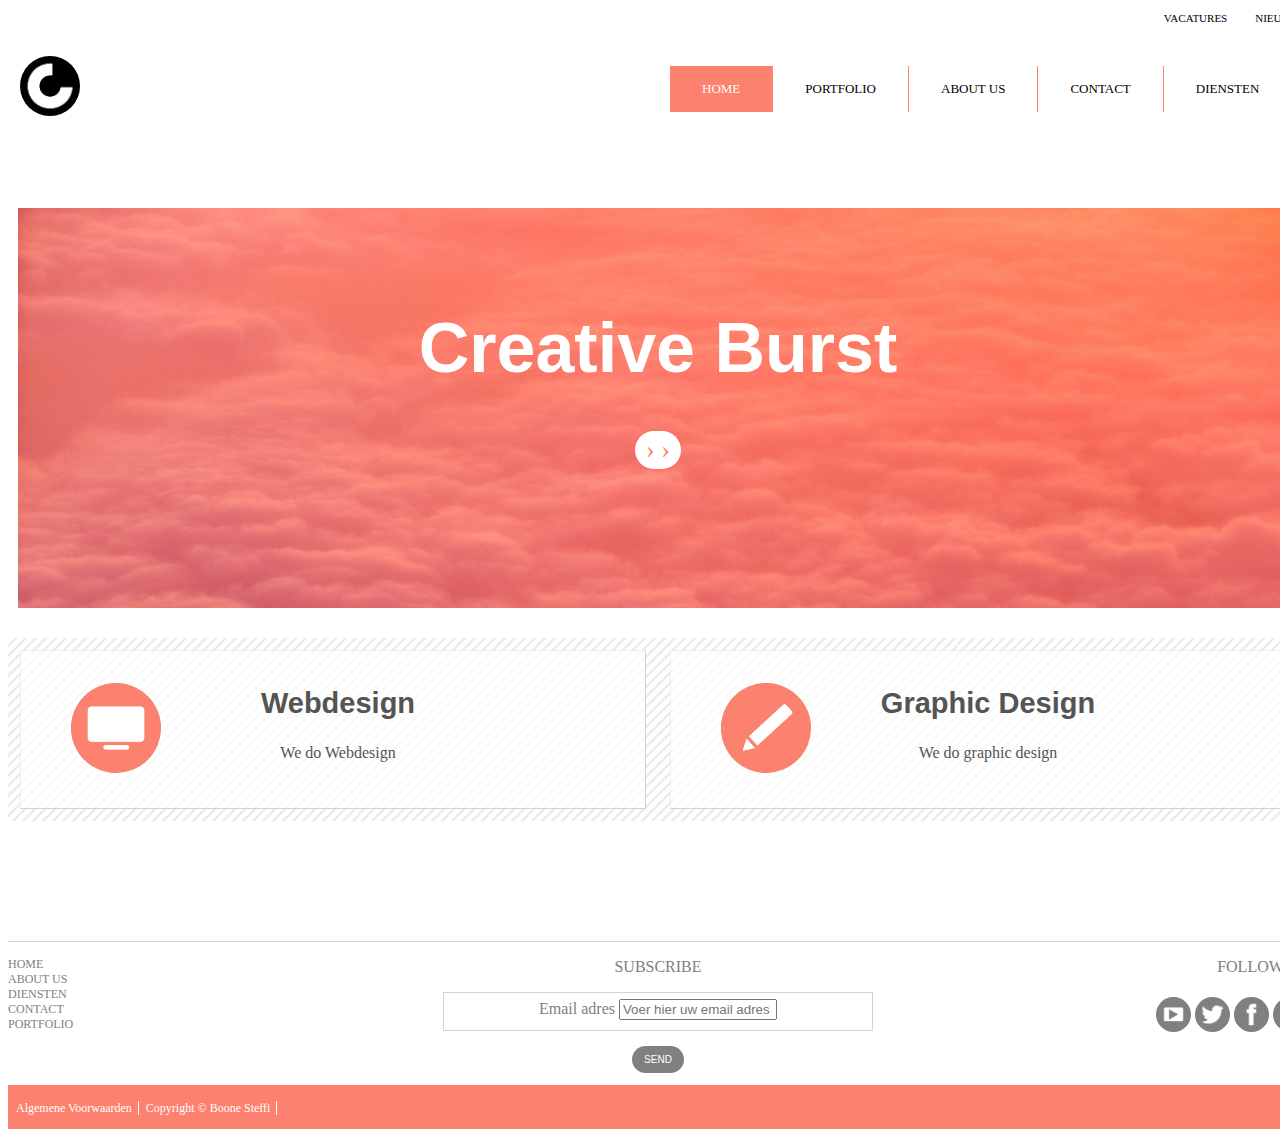
<file: App/index.html>
<!doctype html>
<html>
<head>
<meta charset="UTF-8">
<link rel="stylesheet" type="text/css" href="Grid.css">
<link rel="stylesheet" type="text/css" href="Style.css">
<title>Eindwerk</title>
</head>
<body>
<div class="grid__wrapper">
<div class="grid__container">
      
       <div class="grid__row">
       <div class="grid__column-12">
       <div class="top_nav">
       <ul>
		   <li><a href="Vacatures.html">VACATURES</a></li>
		   <li><a href="Nieuws.html">NIEUWS</a></li>
		   </ul>
		   
		   </div>
		   </div>
		</div>

       
       
    <div class="grid__row">
    <div class="header">
<div class="grid__column-6">
  <div class="logo">
<a href="index.html">
<img src="assets/Main_logo.png">
	</a>
	</div>
</div>
            
<div class="grid__column-6">
   <div id="main-navigation">
                    <ul>
                        <li class="active">
                        <a href="index.html">Home</a>
                        </li>
                           <li class="SubMenu">
                            <a href="Portfolio.html">Portfolio</a>
                            <ul>
                                <li><a href="Portfolio.html#graphic_design">Graphic Design</a>
                                </li><li><a href="Portfolio.html#webdesign">Webdesign</a></li>
                            </ul>
                        </li>

                        <li>
                            <a href="Over Ons.html">About Us</a>
                                             <ul>
							<li><a href="Over Ons.html">Onze diensten</a></li>
							<li><a href="Over Ons.html">Ons team</a></li>
							</ul>
                        </li>
                        <li>
                            <a href="Contact.html">Contact</a>
                            <ul>
							<li><a href="Contact.html">Bereikbaarheid</a></li>
							<li><a href="Contact.html">Contact</a></li>
							</ul>
                   
                        </li>
                        
                        <li class="SubMenu">
                            <a href="Diensten.html">Diensten</a>
                            <ul>
                                <li><a href="Diensten.html">Webdesign</a></li>
                                <li><a href="Diensten.html">Graphic Design</a></li>
                            </ul>
                        </li>
                    </ul>
            </div>
        </div>
		</div>


      <div class="grid__row">
      <div class="grid__column-12"> 
      <section class="hero">
    
      <div class="hero__text grid__column-8 grid__offset-2">
		  <h1>Creative Burst</h1>
		    <a href="Over Ons.html" class="button5">&#8250; &#8250;</a>
		    </div>
		  </section>
		  </div>
	</div>
        
        
         <div class="background">
	        <div class="grid__row">


        <div class="grid__column-12">
<a href="Diensten.html">
<div class="grid__column-6"> 
        <div class="box">
        		<img src="assets/Webdesign.png">
			<h2>Webdesign</h2>
			<p>We do Webdesign</p>
	</div>
	</div>
</a>
	
<a href="Diensten.html">	
<div class="grid__column-6">
	   <div class="box">
	   		<img src="assets/Graphic.png">
		   <h2>Graphic Design</h2>
		   <p>We do graphic design</p>
	</div>
	    </div>
		</a>
		</div>
		</div>
		</div>

       
<div class="grid__row">
			<div class="grid__column-12">
				<footer class="footer">
					<div class="grid__row">
						<div class="grid__column-4">
						<ul>
							<li><a href="index.html">HOME</a></li>
							<li><a href="Over Ons.html">ABOUT US</a></li>
							<li><a href="Diensten.html">DIENSTEN</a></li>
							<li><a href="Contact.html">CONTACT</a></li>
							<li><a href="Portfolio.html">PORTFOLIO</a></li>
						  </ul>
						</div>
						
						<div class="grid__column-4">
				<form id="frmSubscribe" method="post" action="Thankyou-Page.html" >
                    <header>
						<p>SUBSCRIBE</p>
                    </header>
                    <fieldset>
 
                        <div class="frm-field">
							<label for="txtquestion">Email adres</label>
                   <input type="text" name="txtSubscribe" class="Subscribe" placeholder="Voer hier uw email adres in.">
						</div>
                    </fieldset>
                    
                    <footer>
                        <button name="btnSignUp" type="submit">SEND</button>
                    </footer>
                </form>
                </div>
						
						<div class="grid__column-4">
							<div class="icons">
							<p>FOLLOW US</p>
							
							<a href="https://www.youtube.com"><img src="assets/yt.png"></a>
							<a href="https://www.twitter.com"><img src="assets/twit2.png"></a>
							<a href="https://www.facebook.com"><img src="assets/fb.png"></a>
							<a href="https://www.facebook.com"><img src="assets/Inst.png"></a>
							</div>
						</div>
					</div>
					<div class="grid__row">
					<div class="grid__column-12">
					<div class="elements">
					<ul>
						<a href="Algemene_voorwaarden.html"><li>Algemene Voorwaarden</li></a>
						<li>Copyright &copy; Boone Steffi</li>
					</ul>
					  </div>
					  </div>
					</div>
				</footer>
  </div>
  </div>
  </div>
	</div>
	</div>
</body>
</html>
</file>
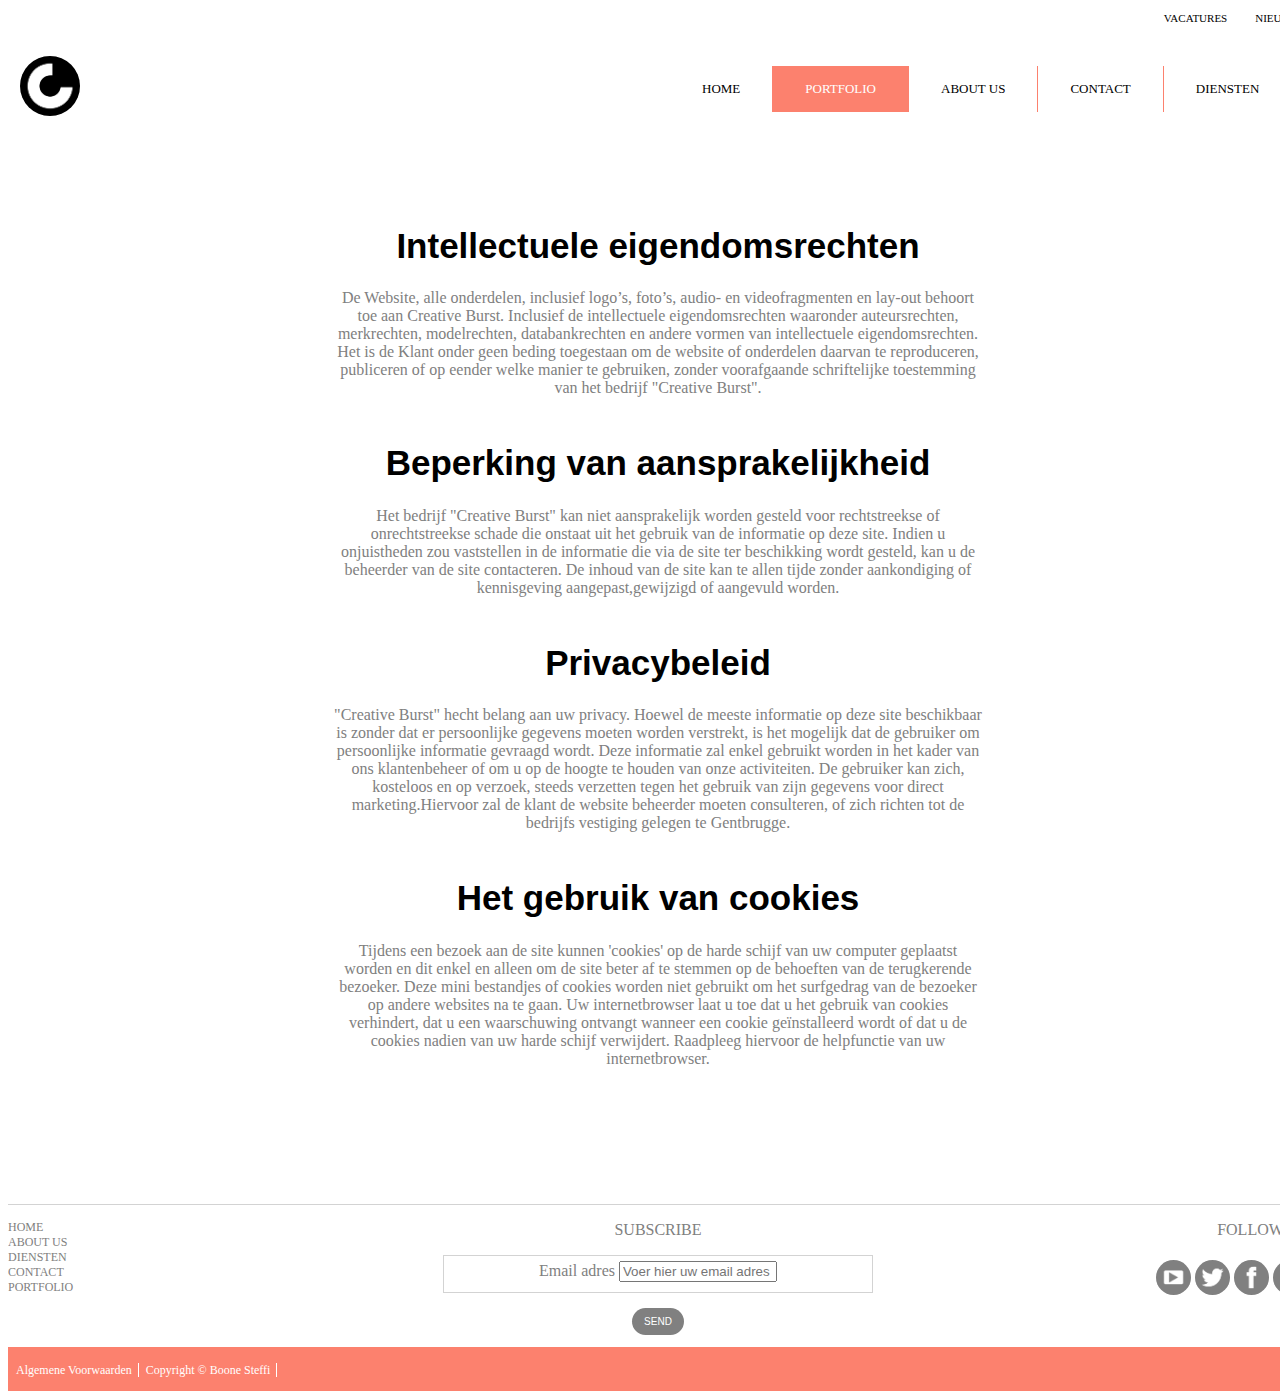
<file: App/Algemene_voorwaarden.html>
<!doctype html>
<html>
<head>
<meta charset="UTF-8">
<link rel="stylesheet" type="text/css" href="Grid.css">
<link rel="stylesheet" type="text/css" href="Style.css">
<title>Eindwerk</title>
</head>
<body>

<div class="grid__wrapper">
    <div class="grid__container">
      
       <div class="grid__row">
       <div class="grid__column-12">
       <div class="top_nav">
       <ul>
		   <li><a href="Vacatures.html">VACATURES</a></li>
		   <li><a href="Nieuws.html">NIEUWS</a></li>
		   </ul>
		   
		   </div>
		   </div>
		</div>
       
        <div class="grid__row">
            <div class="header">
            
<div class="grid__column-6">
<div class="logo">
<a href="index.html">
<img src="assets/Main_logo.png">
	</a>
	</div>
</div>
            

               <div class="grid__column-6">
                <div id="main-navigation">
                    <ul>
                        <li>
                        <a href="index.html">Home</a>
                        </li>
                           <li class="SubMenu active">
                            <a href="Portfolio.html">Portfolio</a>
                            <ul>
                                <li><a href="Portfolio.html#webdesign">Webdesign</a></li>
                                <li><a href="Portfolio.html#graphic_design">Graphic Design</a></li>
                            </ul>
                        </li>

                        <li>
                            <a href="Over Ons.html">About Us</a>
                                             <ul>
							<li><a href="Over Ons.html">Onze diensten</a></li>
							<li><a href="Over Ons.html">Ons team</a></li>
							</ul>
                        </li>
                        <li>
                            <a href="Contact.html">Contact</a>
                            <ul>
							<li><a href="Contact.html">Bereikbaarheid</a></li>
							<li><a href="Contact.html">Contact</a></li>
							</ul>
                   
                        </li>
                        
                        <li class="SubMenu">
                            <a href="Diensten.html">Diensten</a>
                            <ul>
                                <li><a href="Diensten.html">Webdesign</a></li>
                                <li><a href="Diensten.html">Graphic Design</a></li>
                            </ul>
                        </li>
                    </ul>
            </div>
        </div>
</div>
</div>


<div class="grid__row">
<div class="grid__column-6 grid__offset-3">

	
	<div class="subscript">
	<h1>Intellectuele eigendomsrechten</h1>
	<p>De Website, alle onderdelen, inclusief logo’s, foto’s, audio- en videofragmenten en lay-out behoort toe aan Creative Burst. Inclusief de intellectuele eigendomsrechten waaronder auteursrechten, merkrechten, modelrechten, databankrechten en andere vormen van intellectuele eigendomsrechten. Het is de Klant onder geen beding toegestaan om de website of onderdelen daarvan te reproduceren, publiceren of op eender welke manier te gebruiken, zonder voorafgaande schriftelijke toestemming van het bedrijf "Creative Burst".</p>
	</div>
	</div>
	</div>




<div class="grid__row">
<div class="grid__column-6 grid__offset-3">
	
	<div class="subscript">
	<h1>Beperking van aansprakelijkheid</h1>
	<p>Het bedrijf "Creative Burst" kan niet aansprakelijk worden gesteld voor rechtstreekse of onrechtstreekse schade die
onstaat uit het gebruik van de informatie op deze site. Indien u onjuistheden zou vaststellen in de informatie die via de site ter beschikking wordt gesteld, kan u de beheerder van de site contacteren. De inhoud van de site kan te allen tijde zonder aankondiging of kennisgeving aangepast,gewijzigd of aangevuld worden.</p>

	</div>
	</div>
	</div>
		
					


			<div class="grid__row">
			<div class="grid__column-6 grid__offset-3">
				<div class="subscript">
					<h1>Privacybeleid</h1>
					<p>"Creative Burst" hecht belang aan uw privacy. Hoewel de meeste informatie op deze site beschikbaar is zonder dat er
persoonlijke gegevens moeten worden verstrekt, is het mogelijk dat de gebruiker om persoonlijke informatie
gevraagd wordt. Deze informatie zal enkel gebruikt worden in het kader van ons klantenbeheer of om u op de hoogte
te houden van onze activiteiten. De gebruiker kan zich, kosteloos en op verzoek, steeds verzetten tegen het gebruik
van zijn gegevens voor direct marketing.Hiervoor zal de klant de website beheerder moeten consulteren, of zich richten tot de bedrijfs vestiging gelegen te Gentbrugge.</p>
				</div>
	</div>
	</div>
	
	
	
		<div class="grid__row">
		<div class="grid__column-6 grid__offset-3">
		
			<div class="subscript">
				<h1>Het gebruik van cookies</h1>
				<p>Tijdens een bezoek aan de site kunnen 'cookies' op de harde schijf van uw computer geplaatst worden en dit enkel
en alleen om de site beter af te stemmen op de behoeften van de terugkerende bezoeker. Deze mini bestandjes of
cookies worden niet gebruikt om het surfgedrag van de bezoeker op andere websites na te gaan. Uw
internetbrowser laat u toe dat u het gebruik van cookies verhindert, dat u een waarschuwing ontvangt wanneer een
cookie geïnstalleerd wordt of dat u de cookies nadien van uw harde schijf verwijdert. Raadpleeg hiervoor de helpfunctie
van uw internetbrowser.</p>
		</div>
		</div>
		</div>

		

        		<div class="grid__row">
			<div class="grid__column-12">
				<footer class="footer">
					<div class="grid__row">
						<div class="grid__column-4">
						<ul>
							<li><a href="index.html">HOME</a></li>
							<li><a href="Over Ons.html">ABOUT US</a></li>
							<li><a href="Diensten.html">DIENSTEN</a></li>
							<li><a href="Contact.html">CONTACT</a></li>
							<li><a href="Portfolio.html">PORTFOLIO</a></li>
							</ul>
						</div>
						
						<div class="grid__column-4">
				<form id="frmSubscribe" method="post" action="Thankyou-Page.html" >
                    <header>
						<p>SUBSCRIBE</p>
                    </header>
                    <fieldset>
 
                        <div class="frm-field">
							<label for="txtquestion">Email adres</label>
                   <input type="text" name="txtSubscribe" class="Subscribe" placeholder="Voer hier uw email adres in.">
						</div>
                    </fieldset>
                    
                    <footer>
                        <button name="btnSignUp" type="submit">SEND</button>
                    </footer>
                </form>
                </div>
						
						<div class="grid__column-4">
							<div class="icons">
							<p>FOLLOW US</p>
							
							<a href="https://www.youtube.com"><img src="assets/yt.png"></a>
							<a href="https://www.twitter.com"><img src="assets/twit2.png"></a>
							<a href="https://www.facebook.com"><img src="assets/fb.png"></a>
							<a href="https://www.facebook.com"><img src="assets/Inst.png"></a>
							</div>
						</div>
					</div>
					<div class="grid__row">
					<div class="grid__column-12">
					<div class="elements">
					<ul>
									<a href="Algemene_voorwaarden.html"><li>Algemene Voorwaarden</li></a>
						<li>Copyright &copy; Boone Steffi</li>
					</ul>
						</div>
						</div>
					</div>
				</footer>
		</div>   
  </div>
	</div>
</body>
</html>
</file>
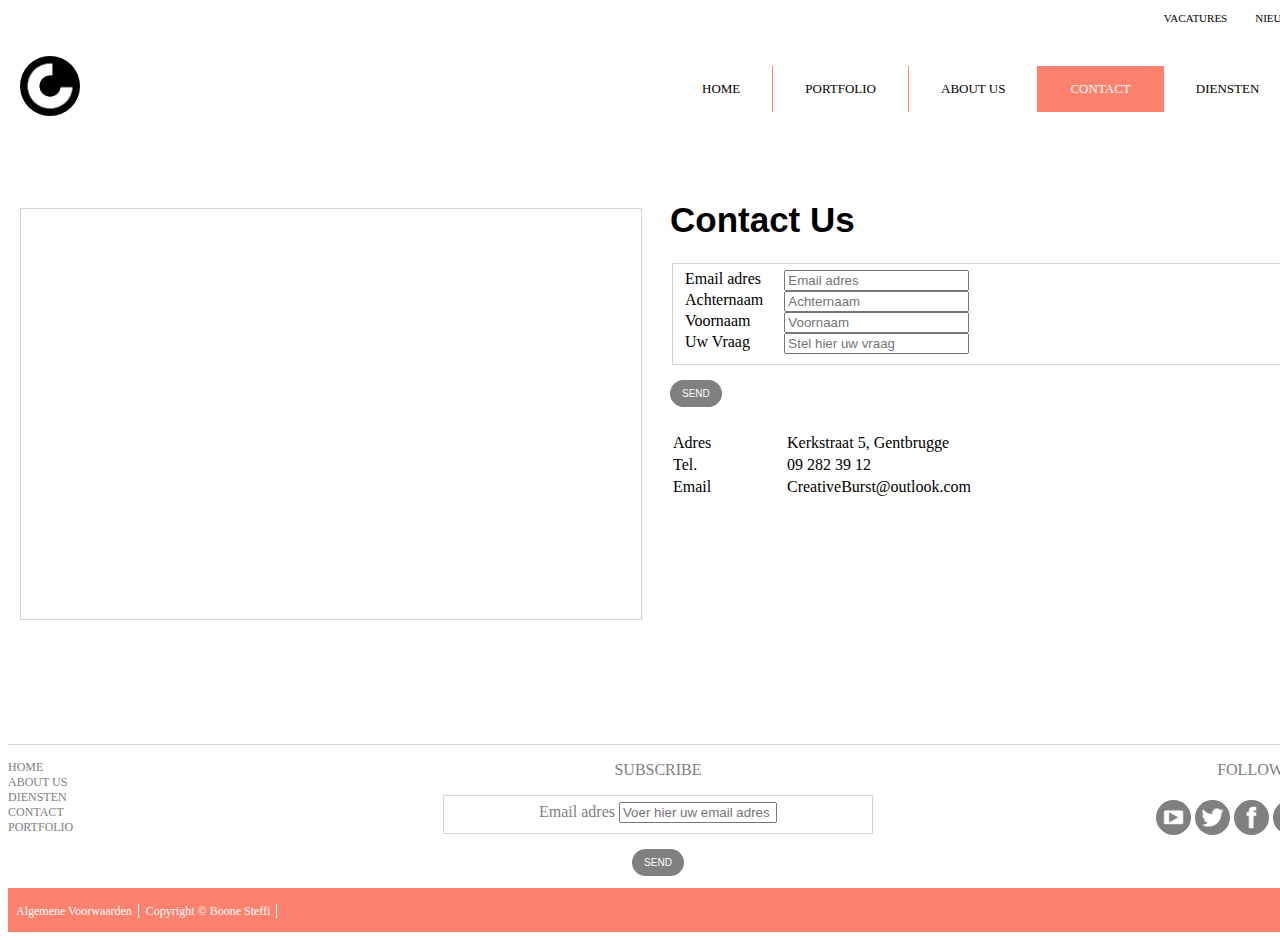
<file: App/Contact.html>
<!doctype html>
<html>
<head>
<meta charset="UTF-8">
<link rel="stylesheet" type="text/css" href="Grid.css">
<link rel="stylesheet" type="text/css" href="Style.css">
<title>Eindwerk</title>
</head>
<body>
<div class="grid__wrapper">
    <div class="grid__container">
      
       <div class="grid__row">
       <div class="grid__column-12">
       <div class="top_nav">
       <ul>
		   <li><a href="Vacatures.html">VACATURES</a></li>
		   <li><a href="Nieuws.html">NIEUWS</a></li>
		   </ul>
		   
		   </div>
		   </div>
		</div>
       
        <div class="grid__row">
            <div class="header">
            
<div class="grid__column-6">
        <a href="index.html">
         <div class="logo">
          <img src="assets/Main_logo.png">
	</div>
	</a>
</div>
            

               <div class="grid__column-6">
                <div id="main-navigation">
                    <ul>
                        <li>
                        <a href="index.html">Home</a>
                        </li>
                           <li class="SubMenu">
                            <a href="Portfolio.html">Portfolio</a>
                            <ul>
                                <li><a href="Portfolio.html#graphic_design">Graphic Design</a></li>
                                <li><a href="Portfolio.html#webdesign">Webdesign</a></li>
                            </ul>
                        </li>

                        <li>
                            <a href="Over Ons.html">About Us</a>
                                             <ul>
							<li><a href="Over Ons.html">Wie zijn we</a></li>
							<li><a href="Over Ons.html">Ons team</a></li>
							</ul>
                        </li>
                        <li class="active">
                            <a href="Contact.html">Contact</a>
                            <ul>
							<li><a href="Contact.html">Bereikbaarheid</a></li>
							<li><a href="Contact.html#box_4">Formulier</a></li>
							</ul>
                   
                        </li>
                        
                        <li class="SubMenu">
                            <a href="Diensten.html">Diensten</a>
                            <ul>
                                <li><a href="Diensten.html">Webdesign</a></li>
                                <li><a href="Diensten.html">Graphic Design</a></li>
                            </ul>
                        </li>
                    </ul>
            </div>
        </div>
		</div>
</div>

  
  
<div class="grid__row">
	<div class="grid__column-6">
	
<iframe src="https://www.google.com/maps/embed?pb=!1m18!1m12!1m3!1d10034.350111349906!2d3.7609396441030016!3d51.04223846447396!2m3!1f0!2f0!3f0!3m2!1i1024!2i768!4f13.1!3m3!1m2!1s0x47c376a170902b41%3A0x54bb6f8d131c48e3!2sGentbrugge%2C+9050+Gent!5e0!3m2!1snl!2sbe!4v1494491445990" width="620" height="410" frameborder="0" style="border:1px lightgrey solid" allowfullscreen scrolling="yes" class="box_3"></iframe>
	</div>

<div class="grid__column-6">
<form id="frmRegistration" method="get" action="Thankyou-Page.html">
                   <h1>Contact Us</h1>
                    <fieldset>
                    
                                <div class="grid__row">
                                <div class="frm-field">
                                     <div class="grid__column-2">
                            <label for="txtEmail">Email adres</label>
						</div>
					</div>  
                           <div class="grid__column-3">  
                            <input type="text" name="txtEmail" id="txtEmail"
                                   placeholder="Email adres">
                                   </div>
						</div>
                          
                                   <div class="grid__row">         
                        <div class="frm-field">
                           <div class="grid__column-2">
                            <label for="txtLastName">Achternaam</label>
							</div>
                           
                           <div class="grid__column-3">
                            <input type="text" name="txtLastName" id="txtLastName" placeholder="Achternaam">
							</div>
                        </div>
						</div>
                       
                       <div class="grid__row">         
                        <div class="frm-field">
                           <div class="grid__column-2">
                            <label for="txtFirstName">Voornaam</label>
							</div>
                           
                           <div class="grid__column-3">
                            <input type="text" name="txtFirstName" id="txtFirstname" placeholder="Voornaam">
							</div>
                        </div>
						</div>
                       
                        <div class="grid__row">         
                        <div class="frm-field">
                           <div class="grid__column-2">
                            <label for="txtqst">Uw Vraag</label>
							</div>
                           
                           <div class="grid__column-3">
                            <input type="text" name="txtQst" id="txtQst" placeholder="Stel hier uw vraag">
							</div>
                        </div>
						</div>
                        
                  
                    </fieldset>
                    
                    <footer>
                        <button name="btnSend" type="submit">SEND</button>
                    </footer>
                </form>
</div>

      <form>
		  </form>

		

		<div class="grid__column-6">
		<div class="box_3">
		<table>
			<tr><td>Adres</td><td>	Kerkstraat 5, Gentbrugge</td></tr>
			<tr><td>Tel.</td><td>	09 282 39 12</td></tr>
			<tr><td>Email</td>		<td>CreativeBurst@outlook.com</td></tr>
		</table>
			</div></div></div>


<div class="grid__row">
			<div class="grid__column-12">
				<footer class="footer">
					<div class="grid__row">
						<div class="grid__column-4">
						<ul>
							<li><a href="index.html">HOME</a></li>
							<li><a href="Over Ons.html">ABOUT US</a></li>
							<li><a href="Diensten.html">DIENSTEN</a></li>
							<li><a href="Contact.html">CONTACT</a></li>
							<li><a href="Portfolio.html">PORTFOLIO</a></li>
							</ul>
						</div>
						
						<div class="grid__column-4">
				<form id="frmSubscribe" method="post" action="Thankyou-Page.html" >
                    <header>
						<p>SUBSCRIBE</p>
                    </header>
                    <fieldset>
 
                        <div class="frm-field">
							<label for="txtquestion">Email adres</label>
                   <input type="text" name="txtSubscribe" class="Subscribe" placeholder="Voer hier uw email adres in.">
						</div>
                    </fieldset>
                    
                    <footer>
                        <button name="btnSignUp" type="submit">SEND</button>
                    </footer>
                </form>
                </div>
						
						<div class="grid__column-4">
							<div class="icons">
							<p>FOLLOW US</p>
							
							<a href="https://www.youtube.com"><img src="assets/yt.png"></a>
							<a href="https://www.twitter.com"><img src="assets/twit2.png"></a>
							<a href="https://www.facebook.com"><img src="assets/fb.png"></a>
							<a href="https://www.facebook.com"><img src="assets/Inst.png"></a>
							</div>
						</div>
					</div>
					<div class="grid__row">
					<div class="grid__column-12">
					<div class="elements">
					<ul>
						<a href="Algemene_voorwaarden.html"><li>Algemene Voorwaarden</li></a>
						<li>Copyright &copy; Boone Steffi</li>
					</ul>
						</div>
						</div>
					</div>
				</footer>

  </div>
  </div>
	</div>
	</div>
</body>
</html>
</file>
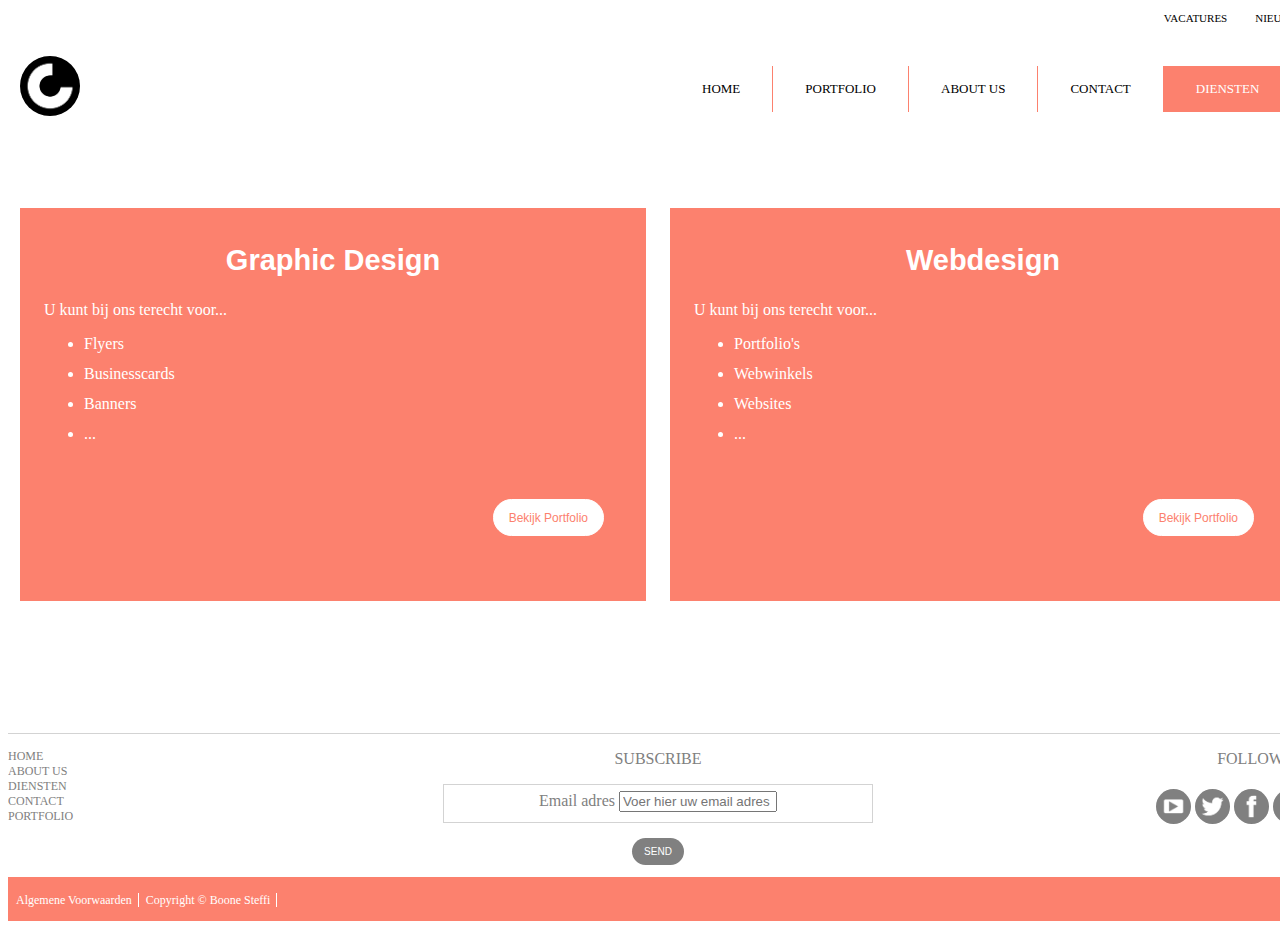
<file: App/Diensten.html>
<!doctype html>
<html>
<head>
<meta charset="UTF-8">
<link rel="stylesheet" type="text/css" href="Grid.css">
<link rel="stylesheet" type="text/css" href="Style.css">
<title>Eindwerk</title>
</head>
<body>
<div class="grid__wrapper">
    <div class="grid__container">
      
       <div class="grid__row">
       <div class="grid__column-12">
       <div class="top_nav">
       <ul>
		   <li><a href="Vacatures.html">VACATURES</a></li>
		   <li><a href="Nieuws.html">NIEUWS</a></li>
		   </ul>
		   
		   </div>
		   </div>
		</div>
       
        <div class="grid__row">
            <div class="header">
            
<div class="grid__column-6">
<div class="logo">
<a href="index.html">
<img src="assets/Main_logo.png">
</a>
</div>
</div>


<div class="grid__column-6">
                <div id="main-navigation">
                    <ul>
                        <li>
                        <a href="index.html">Home</a>
                        </li>
                           <li class="SubMenu">
                            <a href="Portfolio.html">Portfolio</a>
                            <ul>
                                
                                <li><a href="Portfolio.html#graphic_design">Graphic Design</a></li>
								<li><a href="Portfolio.html#webdesign">Webdesign</a></li>
                                
                                
                            </ul>
                        </li>

                        <li>
                            <a href="Over Ons.html">About Us</a>
                                             <ul>
							<li><a href="Over Ons.html">Onze diensten</a></li>
							<li><a href="Over Ons.html">Ons team</a></li>
							</ul>
                        </li>
                        <li>
                            <a href="Contact.html">Contact</a>
                            <ul>
							<li><a href="Contact.html">Bereikbaarheid</a></li>
								<li><a href="Contact.html">Contact</a></li>
							</ul>
                   
                        </li>
                        
                        <li class="SubMenu active">
                            <a href="Diensten.html">Diensten</a>
                            <ul>
                                <li><a href="Diensten.html#webdesign">Webdesign</a></li>
                                <li><a href="Diensten.html#graphic_design">Graphic Design</a></li>
                            </ul>
                        </li>
                    </ul>
            </div>
        </div>


</div>
</div>


        <div class="grid__row">
        <div class="grid__column-6"> 
        <div class="box_2">
			<h2>Graphic Design</h2>
			<p>U kunt bij ons terecht voor...</p>

			<ul>
	<li>Flyers</li>
	<li>Businesscards</li>
	<li>Banners</li>
	<li>...</li>
			</ul>
			<form method="get" action="Portfolio.html#graphic_design">
			<button class="button3" type="submit">Bekijk Portfolio</button>
			</form>
			</div>
			</div>

<div class="grid__column-6">
       <div class="box_2">
		   <h2>Webdesign</h2>
		   <p>U kunt bij ons terecht voor...</p>
<ul><li>Portfolio's</li>
	<li>Webwinkels</li>
	<li>Websites</li>
	<li>...</li>

</ul>
	<form method="get" action="Portfolio.html#webdesign">
<button class="button3" type="submit">Bekijk Portfolio</button>
</form>
	    </div>
	    </div>
		</div>


     
      

       
       
<div class="grid__row">
			<div class="grid__column-12">
				<footer class="footer">
					<div class="grid__row">
						<div class="grid__column-4">
						<ul>
							<li><a href="index.html">HOME</a></li>
							<li><a href="Over Ons.html">ABOUT US</a></li>
							<li><a href="Diensten.html">DIENSTEN</a></li>
							<li><a href="Contact.html">CONTACT</a></li>
							<li><a href="Portfolio.html">PORTFOLIO</a></li>
							</ul>
						</div>
						
						<div class="grid__column-4">
				<form id="frmSubscribe" method="post" action="Thankyou-Page.html" >
                    <header>
						<p>SUBSCRIBE</p>
                    </header>
                    <fieldset>
 
                        <div class="frm-field">
							<label for="txtquestion">Email adres</label>
                   <input type="text" name="txtSubscribe" class="Subscribe" placeholder="Voer hier uw email adres in.">
						</div>
                    </fieldset>
                    
                    <footer>
                        <button name="btnSignUp" type="submit">SEND</button>
                    </footer>
                </form>
                </div>
						
						<div class="grid__column-4">
							<div class="icons">
							<p>FOLLOW US</p>
							
							<a href="https://www.youtube.com"><img src="assets/yt.png"></a>
							<a href="https://www.twitter.com"><img src="assets/twit2.png"></a>
							<a href="https://www.facebook.com"><img src="assets/fb.png"></a>
							<a href="https://www.facebook.com"><img src="assets/Inst.png"></a>
							</div>
						</div>
					</div>
					<div class="grid__row">
					<div class="grid__column-12">
					<div class="elements">
					<ul>
					<a href="Algemene_voorwaarden.html"><li>Algemene Voorwaarden</li></a>
						<li>Copyright &copy; Boone Steffi</li>
					</ul>
						</div>
						</div>
					</div>
				</footer>
  </div>
  </div>
	</div>
	</div>
</body>
</html>
</file>
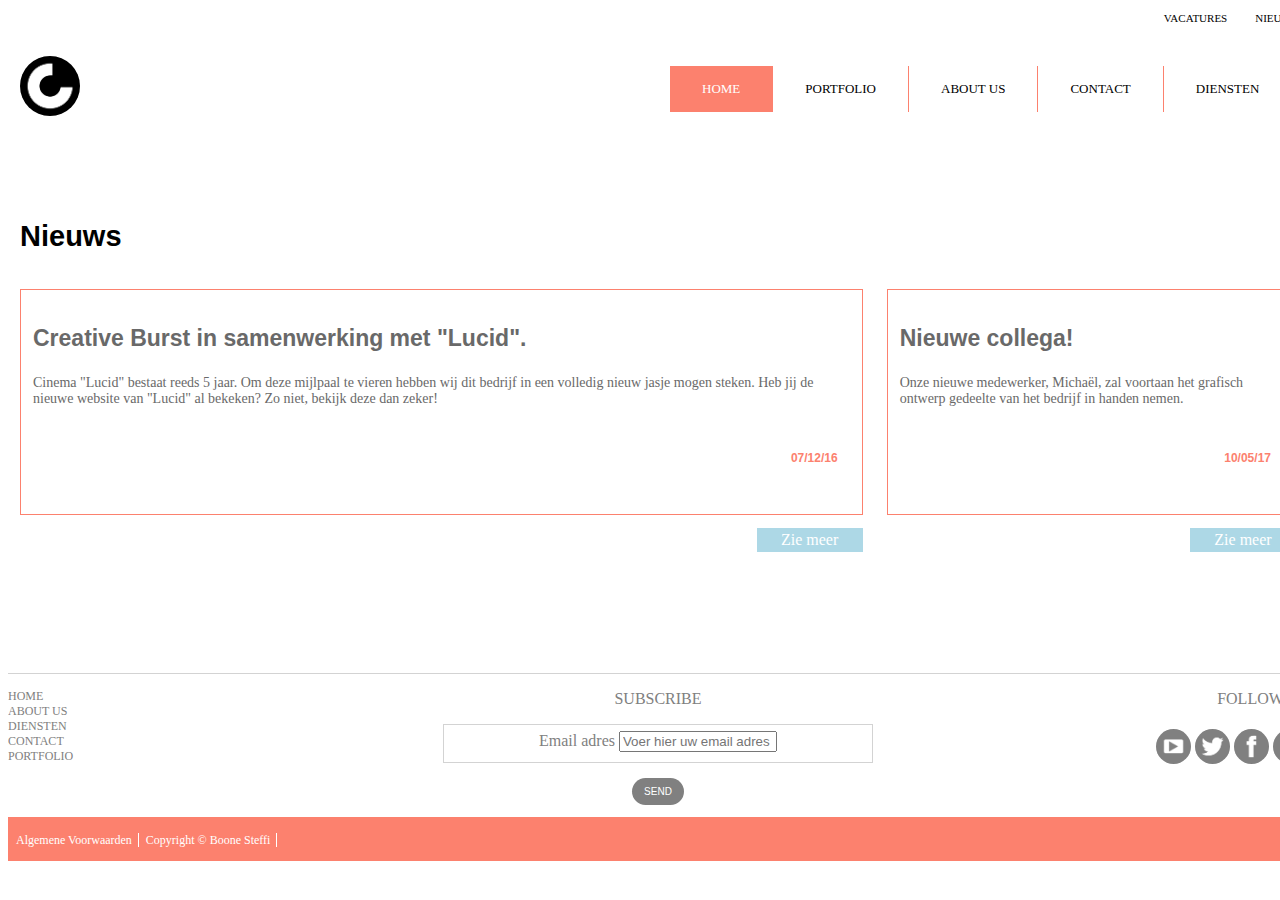
<file: App/Nieuws.html>
<!doctype html>
<html>
<head>
<meta charset="UTF-8">
<link rel="stylesheet" type="text/css" href="Grid.css">
<link rel="stylesheet" type="text/css" href="Style.css">
<title>Eindwerk</title>
</head>
<body>
<div class="grid__wrapper">
<div class="grid__container">
      
       <div class="grid__row">
       <div class="grid__column-12">
       <div class="top_nav">
       <ul>
		   <li><a href="Vacatures.html">VACATURES</a></li>
		   <li><a href="Nieuws.html">NIEUWS</a></li>
		   </ul>
		   
		   </div>
		   </div>
		</div>

       
       
    <div class="grid__row">
    <div class="header">
<div class="grid__column-6">
  <div class="logo">
<a href="index.html">
<img src="assets/Main_logo.png">
	</a>
	</div>
</div>
            
<div class="grid__column-6">
   <div id="main-navigation">
                    <ul>
                        <li class="active">
                        <a href="index.html">Home</a>
                        </li>
                           <li class="SubMenu">
                            <a href="Portfolio.html">Portfolio</a>
                            <ul>
                                <li><a href="Portfolio.html#graphic_design">Graphic Design</a>
                                </li><li><a href="Portfolio.html#webdesign">Webdesign</a></li>
                            </ul>
                        </li>

                        <li>
                            <a href="Over Ons.html">About Us</a>
                                             <ul>
							<li><a href="Over Ons.html">Onze diensten</a></li>
							<li><a href="Over Ons.html">Ons team</a></li>
							</ul>
                        </li>
                        <li>
                            <a href="Contact.html">Contact</a>
                            <ul>
							<li><a href="Contact.html">Bereikbaarheid</a></li>
							<li><a href="Contact.html">Contact</a></li>
							</ul>
                   
                        </li>
                        
                        <li class="SubMenu">
                            <a href="Diensten.html">Diensten</a>
                            <ul>
                                <li><a href="Diensten.html">Webdesign</a></li>
                                <li><a href="Diensten.html">Graphic Design</a></li>
                            </ul>
                        </li>
                    </ul>
            </div>
        </div>
		</div>
		
		
	<div class="grid__row">
	<div class="grid__column-12">
	<div class="box_3">
		<h2>Nieuws</h2>
		</div>
		</div>
		</div>
		
				
		<div class="grid__row">
		
	<div class="grid__column-8">
	<div class="post">
	
		<h3>Creative Burst in samenwerking met "Lucid".</h3>
		<p>Cinema "Lucid" bestaat reeds 5 jaar. Om deze mijlpaal te vieren hebben wij dit bedrijf in een volledig nieuw jasje mogen steken.  Heb jij de nieuwe website van "Lucid" al bekeken? Zo niet, bekijk deze dan zeker!</p>
		<h3 class="date_2">07/12/16</h3>
	</div>
		<div class="button7"><a href="https://lucid.be">Zie meer</a></div>
	</div>

	
	<div class="grid__column-4">
	<div class="post">
		<h3>Nieuwe collega!</h3>
		<p>Onze nieuwe medewerker, Michaël, zal voortaan het grafisch ontwerp gedeelte van het bedrijf in handen nemen.</p>
		<h3 class="date_2">10/05/17</h3>
	</div>
		<div class="button7"><a href="Portfolio.html#graphic_design">Zie meer</a></div>
	</div>
	
		</div>
	
	
	<div class="grid__row">
			<div class="grid__column-12">
				<footer class="footer">
					<div class="grid__row">
						<div class="grid__column-4">
						<ul>
							<li><a href="index.html">HOME</a></li>
							<li><a href="Over Ons.html">ABOUT US</a></li>
							<li><a href="Diensten.html">DIENSTEN</a></li>
							<li><a href="Contact.html">CONTACT</a></li>
							<li><a href="Portfolio.html">PORTFOLIO</a></li>
							</ul>
						</div>
						
						<div class="grid__column-4">
				<form id="frmSubscribe" method="post" action="Thankyou-Page.html" >
                    <header>
						<p>SUBSCRIBE</p>
                    </header>
                    <fieldset>
 
                        <div class="frm-field">
							<label for="txtquestion">Email adres</label>
                   <input type="text" name="txtSubscribe" class="Subscribe" placeholder="Voer hier uw email adres in.">
						</div>
                    </fieldset>
                    
                    <footer>
                        <button name="btnSignUp" type="submit">SEND</button>
                    </footer>
                </form>
                </div>
						
						<div class="grid__column-4">
							<div class="icons">
							<p>FOLLOW US</p>
							
							<a href="https://www.youtube.com"><img src="assets/yt.png"></a>
							<a href="https://www.twitter.com"><img src="assets/twit2.png"></a>
							<a href="https://www.facebook.com"><img src="assets/fb.png"></a>
							<a href="https://www.facebook.com"><img src="assets/Inst.png"></a>
							</div>
						</div>
					</div>
					<div class="grid__row">
					<div class="grid__column-12">
					<div class="elements">
					<ul>

						<a href="Algemene_voorwaarden.html"><li>Algemene Voorwaarden</li></a>
						<li>Copyright &copy; Boone Steffi</li>
					</ul>
						</div>
						</div>
					</div>
				</footer>
  </div>
  </div>
	</div>
	</div>
		</div>
</body>
</html>
</file>
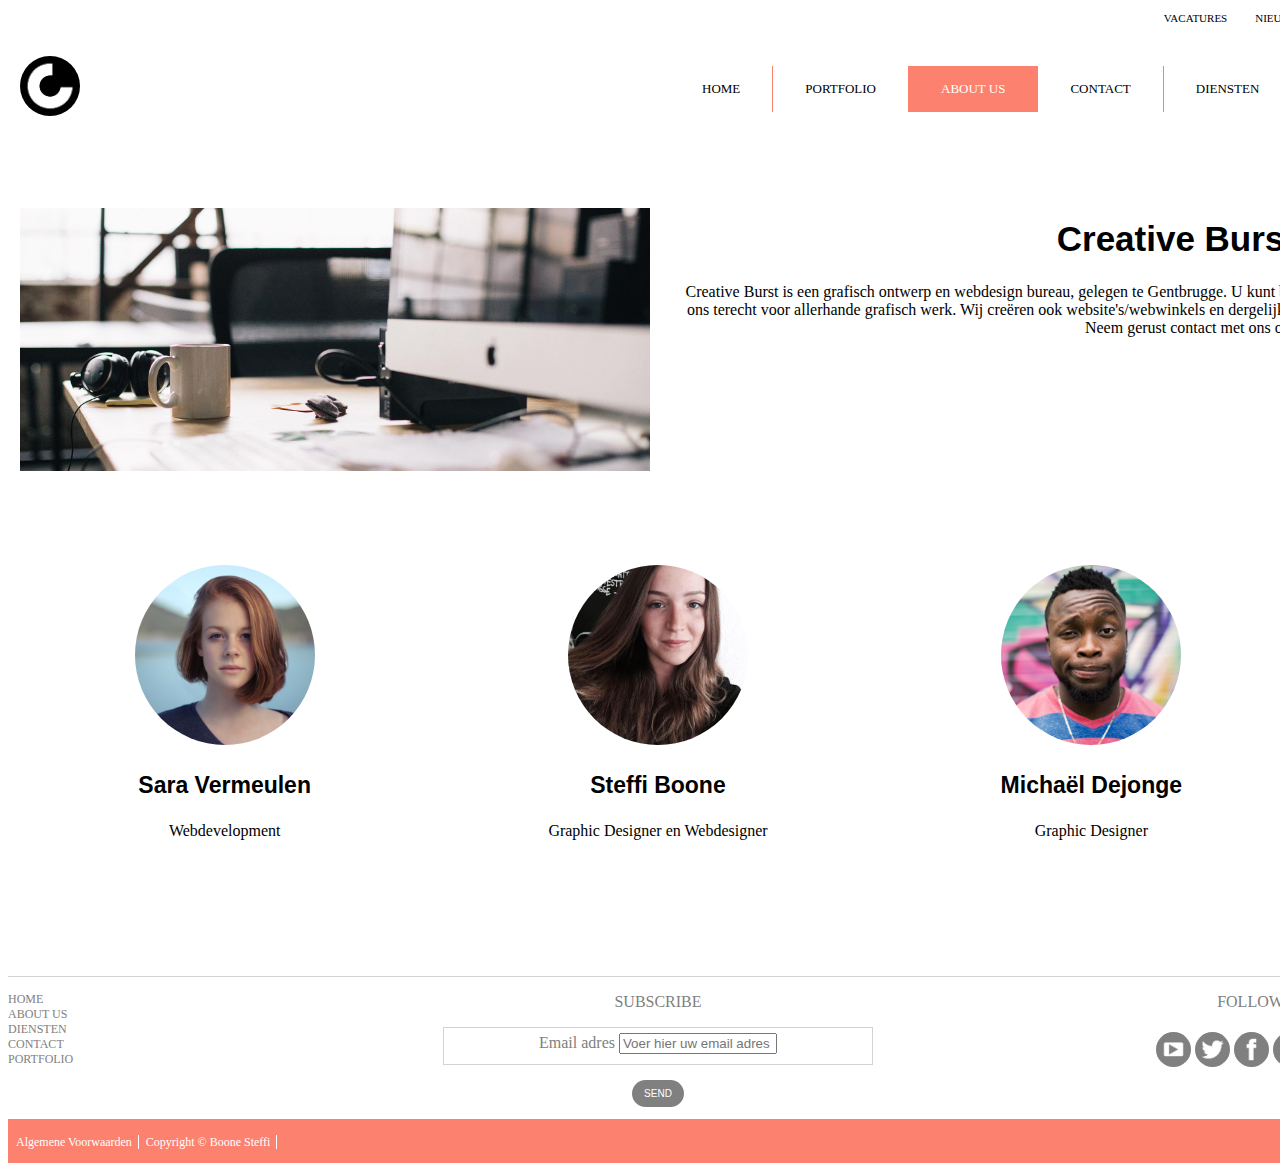
<file: App/Over Ons.html>
<!doctype html>
<html>
<head>
<meta charset="UTF-8">
<link rel="stylesheet" type="text/css" href="Grid.css">
<link rel="stylesheet" type="text/css" href="Style.css">
<title>Eindwerk</title>
</head>
<body>
<div class="grid__wrapper">
    <div class="grid__container">
      
       <div class="grid__row">
       <div class="grid__column-12">
       <div class="top_nav">
       <ul>
		   <li><a href="Vacatures.html">VACATURES</a></li>
		   <li><a href="Nieuws.html">NIEUWS</a></li>
		   </ul>
		   </div>
		   </div>
		</div>
       
        <div class="grid__row">
            <div class="header">
            <div class="grid__column-6">
<div class="logo">
	<a href="index.html"><img src="assets/Main_logo.png"></a>
</div>
</div>
            

               <div class="grid__column-6">
                <div id="main-navigation">
                    <ul>
                        <li>
                        <a href="index.html">Home</a>
                        </li>
                           <li class="SubMenu">
                            <a href="Portfolio.html">Portfolio</a>
                            <ul>
                                <li><a href="Portfolio.html#webdesign">Webdesign</a></li>
                                <li><a href="Portfolio.html#graphic_design">Graphic Design</a></li>
                            </ul>
                        </li>

                        <li class="active">
                            <a href="Over Ons.html">About Us</a>
                                             <ul>
							<li><a href="Over Ons.html">Onze diensten</a></li>
							<li><a href="Over Ons.html">Ons team</a></li>
							</ul>
                        </li>
                        <li>
                            <a href="Contact.html">Contact</a>
                            <ul>
							<li><a href="Contact.html">Bereikbaarheid</a></li>
								<li><a href="Contact.html">Contact</a></li>
							</ul>
                   
                        </li>
                        
                        <li class="hasSubMenu">
                            <a href="Diensten.html">Diensten</a>
                            <ul>
                                <li><a href="Diensten.html">Webdesign</a></li>
                                <li><a href="Diensten.html">Graphic Design</a></li>
                            </ul>
                        </li>
                    </ul>
            </div>
        </div>
</div>
</div>

<div class="grid__row">
<div class="grid__column-6">
<div class="box_3">
<img src="assets/Atelier-header.jpg" width="630px" alt="Onze werkplaats">
	</div>
	</div>
	
<div class="grid__column-6">
      <div class="content_2">
		  <h1>Creative Burst</h1>
		  <p>Creative Burst is een grafisch ontwerp en webdesign bureau, gelegen te Gentbrugge. U kunt bij ons terecht voor allerhande grafisch werk. Wij creëren ook website's/webwinkels en dergelijke. Neem gerust contact met ons op!</p>
		  </div>
		</div>
		</div>

		
<div class="grid__row">
	<div class="grid__column-4">
	<div class="picture">
	<img src="assets/werknemer_2.jpg" alt="Foto van Sara Vermeulen">
			<h3>Sara Vermeulen</h3>
		<p>Webdevelopment</p>
	</div>
	</div>
	  <div class="grid__column-4">
	<div class="picture">
	<img src="assets/werknemer_1.jpg" alt="Foto van Steffi Boone">
			<h3>Steffi Boone</h3>
		<p>Graphic Designer en Webdesigner</p>
	</div>
	</div>
		
			<div class="grid__column-4">
	<div class="picture">
	<img src="assets/werknemer_3.jpg" alt="Foto van Michaël Dejonge">
		<h3>Michaël Dejonge</h3>
		<p>Graphic Designer</p>
	</div>
	</div>
</div>
       		<div class="grid__row">
			<div class="grid__column-12">
				<footer class="footer">
					<div class="grid__row">
						<div class="grid__column-4">
						<ul>
							<li><a href="index.html">HOME</a></li>
							<li><a href="Over Ons.html">ABOUT US</a></li>
							<li><a href="Diensten.html">DIENSTEN</a></li>
							<li><a href="Contact.html">CONTACT</a></li>
							<li><a href="Portfolio.html">PORTFOLIO</a></li>
							</ul>
						</div>
						
						<div class="grid__column-4">
				<form id="frmSubscribe" method="post" action="Thankyou-Page.html" >
                    <header>
						<p>SUBSCRIBE</p>
                    </header>
                    <fieldset>
 
                        <div class="frm-field">
							<label for="txtquestion">Email adres</label>
                   <input type="text" name="txtSubscribe" class="Subscribe" placeholder="Voer hier uw email adres in.">
						</div>
                    </fieldset>
                    
                    <footer>
                        <button name="btnSignUp" type="submit">SEND</button>
                    </footer>
                </form>
                </div>
						
						<div class="grid__column-4">
							<div class="icons">
							<p>FOLLOW US</p>
							
							<a href="https://www.youtube.com"><img src="assets/yt.png"></a>
							<a href="https://www.twitter.com"><img src="assets/twit2.png"></a>
							<a href="https://www.facebook.com"><img src="assets/fb.png"></a>
							<a href="https://www.facebook.com"><img src="assets/Inst.png"></a>
							</div>
						</div>
					</div>
					<div class="grid__row">
					<div class="grid__column-12">
					<div class="elements">
					<ul>
					<a href="Algemene_voorwaarden.html"><li>Algemene Voorwaarden</li></a>
						<li>Copyright &copy; Boone Steffi</li>
					</ul>
						</div>
						</div>
					</div>
				</footer>

  </div>
  </div>
	</div>
	</div>
</div>
</body>
</html>
</file>
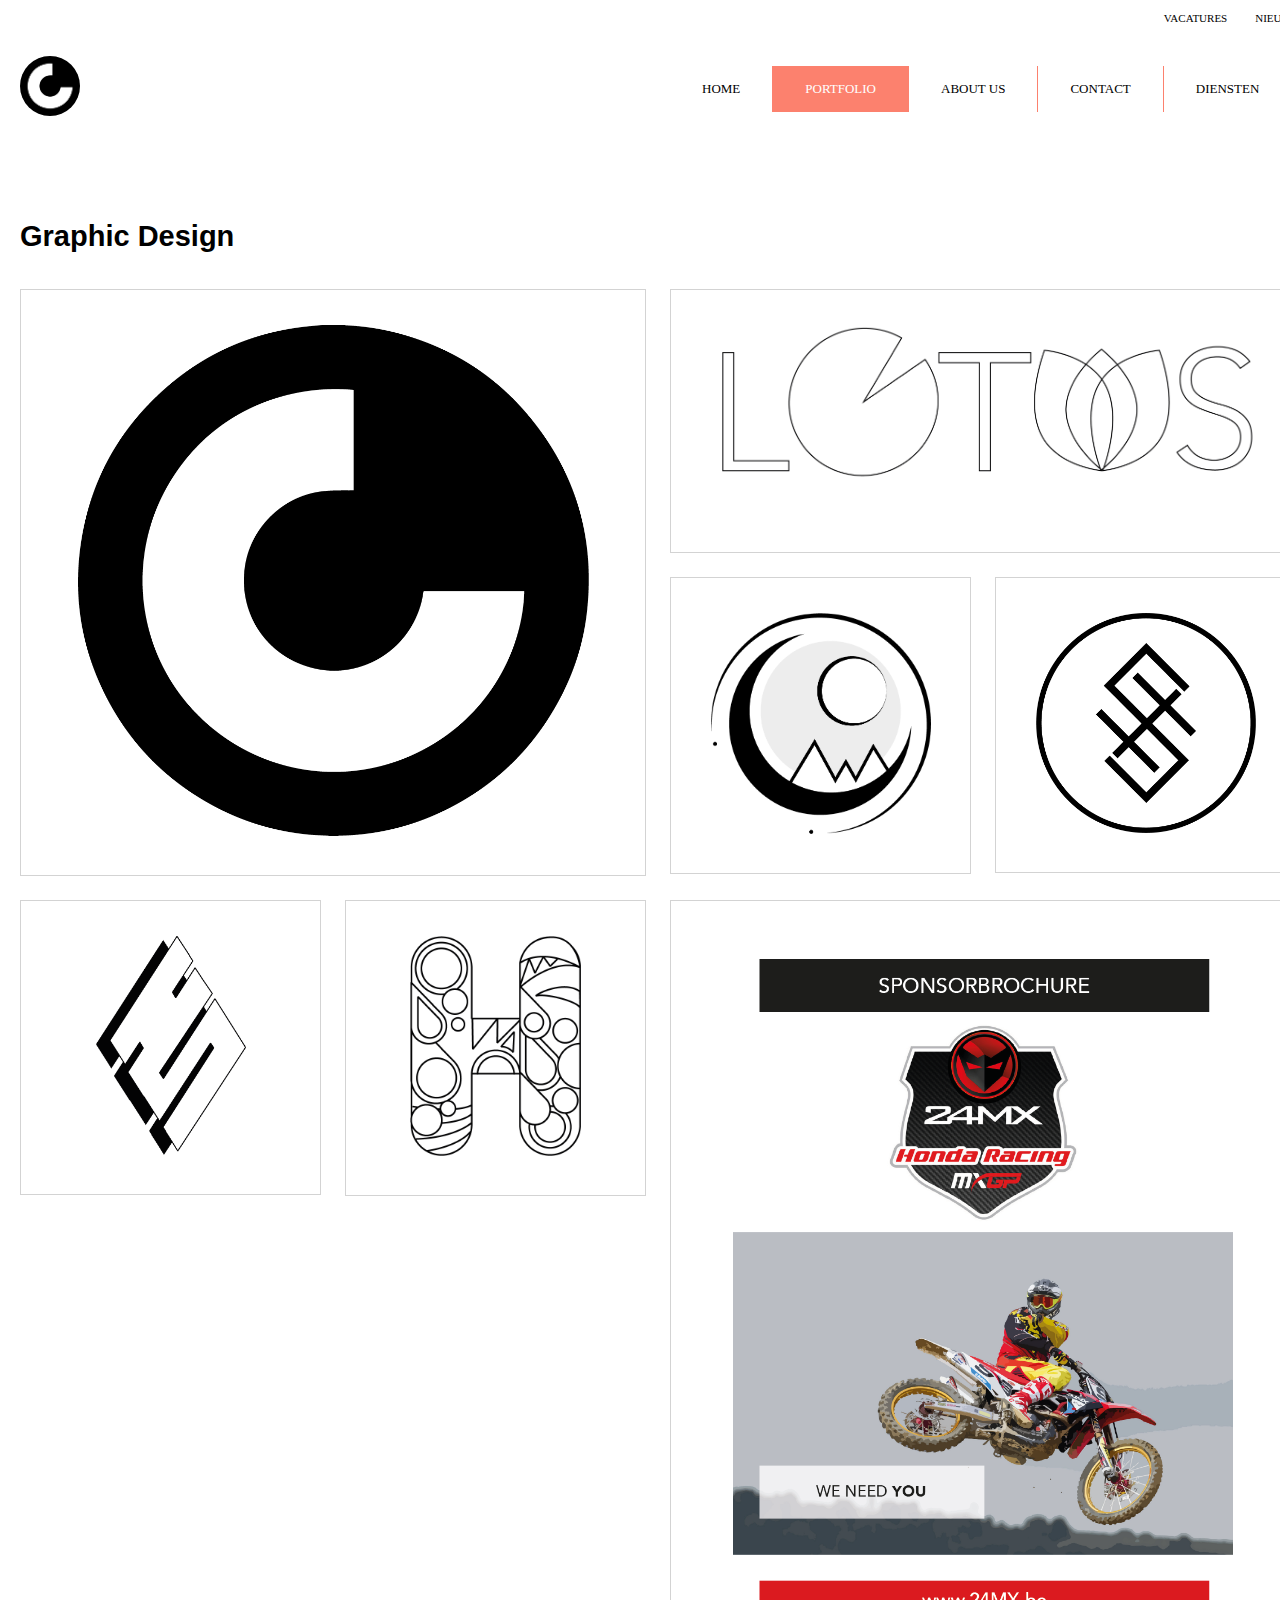
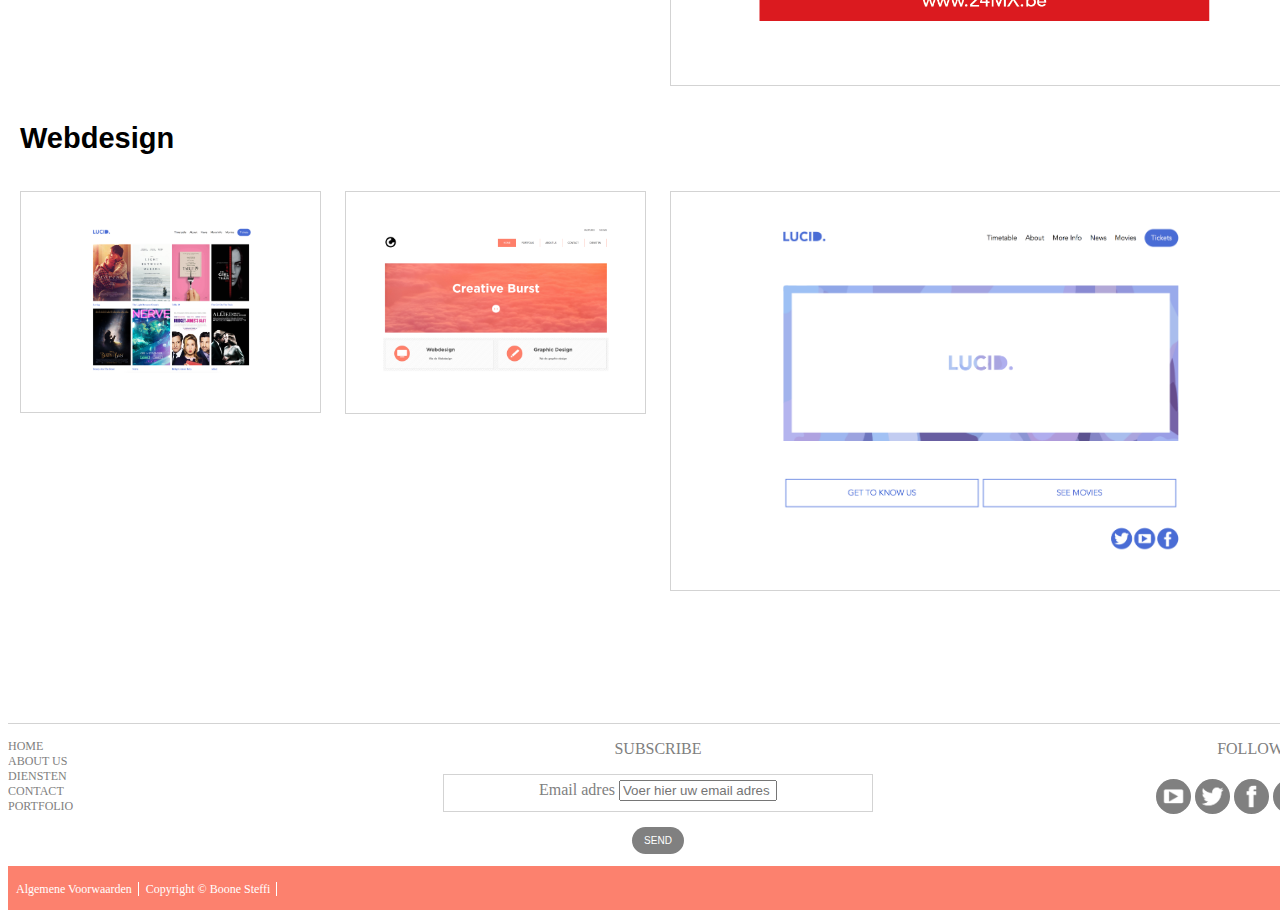
<file: App/Portfolio.html>
<!doctype html>
<html>
<head>
<meta charset="UTF-8">
<link rel="stylesheet" type="text/css" href="Grid.css">
<link rel="stylesheet" type="text/css" href="Style.css">
<title>Eindwerk</title>
</head>
<body>
<div class="grid__wrapper">
    <div class="grid__container">
      
       <div class="grid__row">
       <div class="grid__column-12">
       <div class="top_nav">
       <ul>
		   <li><a href="Vacatures.html">VACATURES</a></li>
		   <li><a href="Nieuws.html">NIEUWS</a></li>
		   </ul>
		   
		   </div>
		   </div>
		</div>
       
        <div class="grid__row">
            <div class="header">
            
<div class="grid__column-6">
<div class="logo">
<a href="index.html">
<img src="assets/Main_logo.png" width="60px">
	</a>
	</div>
</div>
            
  <div class="grid__column-6">
                <div id="main-navigation">
                    <ul>
                        <li>
                        <a href="index.html">Home</a>
                        </li>
                           <li class="SubMenu active">
                            <a href="Portfolio.html">Portfolio</a>
                            <ul>
                                <li><a href="Portfolio.html#graphic_design">Graphic Design</a></li>
                                <li><a href="Portfolio.html#webdesign">Webdesign</a></li>
                            </ul>
                        </li>

                        <li>
                            <a href="Over Ons.html">About Us</a>
                                             <ul>
							<li><a href="Over Ons.html">Onze diensten</a></li>
							<li><a href="Over Ons.html">Ons team</a></li>
							</ul>
                        </li>
                        <li>
                            <a href="Contact.html">Contact</a>
                            <ul>
							<li><a href="Contact.html">Bereikbaarheid</a></li>
							<li><a href="Contact.html">Contact</a></li>
							</ul>
                   
                        </li>
                        
                        <li class="SubMenu">
                            <a href="Diensten.html">Diensten</a>
                            <ul>
                                <li><a href="Diensten.html">Webdesign</a></li>
                                <li><a href="Diensten.html">Graphic Design</a></li>
                            </ul>
                        </li>
                    </ul>
            </div>
        </div> 
			</div>            

<div class="grid__row">
<div class="grid__column-12">
<div id="graphic_design">
<h2>Graphic Design</h2>
	</div>

</div>
</div>


<div class="grid__row">
<div class="container">
<div class="grid__column-6">
<a href="Portfolio_detail.html">

<div class="picture_1">
<img src="assets/Main_logo_2.png" width="511px" alt="Creative Burst Logo" >

   <div class="middle">
   <div class="text">Bekijk</div>
   </div>
</div>
</a>
	</div>
	</div>

<div class="container">
<div class="grid__column-6">
		<a href="Portfolio_detail.html#Lotus">
<div class="picture_1">
	<img src="assets/lotuslogo.png" width="555px" alt="Lotus Logo">
	
	<div class="middle">
   <div class="text">Bekijk</div>
   </div>
	</div>
	</a>
	</div>
	</div>
		<div class="grid__column-3">
		<div class="picture_1">
<img src="assets/Naamloos-2.png" width="220px" alt="Logo">
		

			</div>
			</div>
			
			<div class="container">
				<div class="grid__column-3">
				<a href="Portfolio_detail.html#Hogere_sferen">
			
				<div class="picture_1">
<img src="assets/HogereSferen.png" width="220px" alt="Logo hogere sferen">
					<div class="middle">
						<div class="text">Bekijk</div>
					</div>
					</div>
					</a>
			</div>

	</div>
			</div>
		
		<div class="grid__row">
		<div class="grid__column-3">
		<div class="picture_1">
<img src="assets/Custom.png" width="150px">
			</div>
			</div>
			
			<div class="grid__column-3">
			<div class="picture_1">
<img src="assets/H.png" width="171px">
				</div>
			</div>
			
			
			<div class="container">
			<div class="grid__column-6">
					<a href="Portfolio_detail.html#24MX">
			<div class="picture_1">
<img src="assets/24MXSB.png" width="500px">
						<div class="middle">
						<div class="text">Bekijk</div>
					</div>
				</div>
				</a>
			</div>
	</div>
			</div>
		</div>
		
		
		
<div class="grid__row">
<div class="grid__column-12">
<div id="webdesign">
<h2>Webdesign</h2>
</div>
</div>
</div>


<div class="portfolio">
<div class="grid__row">
		<div class="grid__column-3">
		<div class="picture_1">
<img src="assets/Lucid_2.png" width="160px">
			</div>
			</div>
			
			<div class="grid__column-3">
			<div class="picture_1">
<img src="assets/CreativeBurst.png" width="230px">
				</div>
			</div>
			
			<div class="container">
			<div class="grid__column-6">
						<a href="Portfolio_detail.html#lucid">
			<div class="picture_1">
<img src="assets/Lucid_1.png" width="400px">
					<div class="middle">
						<div class="text">Bekijk</div>
					</div>
				</div>
				</a>
				</div>
	
			</div>
	</div>
	</div>

        		<div class="grid__row">
			<div class="grid__column-12">
				<footer class="footer">
					<div class="grid__row">
						<div class="grid__column-4">
						<ul>
							<li><a href="index.html">HOME</a></li>
							<li><a href="Over Ons.html">ABOUT US</a></li>
							<li><a href="Diensten.html">DIENSTEN</a></li>
							<li><a href="Contact.html">CONTACT</a></li>
							<li><a href="Portfolio.html">PORTFOLIO</a></li>
							</ul>
						</div>
						
						<div class="grid__column-4">
				<form id="frmSubscribe" method="post" action="Thankyou-Page.html" >
                    <header>
						<p>SUBSCRIBE</p>
                    </header>
                    <fieldset>
 
                        <div class="frm-field">
							<label for="txtquestion">Email adres</label>
                   <input type="text" name="txtSubscribe" class="Subscribe" placeholder="Voer hier uw email adres in.">
						</div>
                    </fieldset>
                    
                    <footer>
                        <button name="btnSignUp" type="submit">SEND</button>
                    </footer>
                </form>
                </div>
						
						<div class="grid__column-4">
							<div class="icons">
							<p>FOLLOW US</p>
							
							<a href="https://www.youtube.com"><img src="assets/yt.png"></a>
							<a href="https://www.twitter.com"><img src="assets/twit2.png"></a>
							<a href="https://www.facebook.com"><img src="assets/fb.png"></a>
							<a href="https://www.facebook.com"><img src="assets/Inst.png"></a>
							</div>
						</div>
					</div>
					<div class="grid__row">
					<div class="grid__column-12">
					<div class="elements">
					<ul>
						<a href="Algemene_voorwaarden.html"><li>Algemene Voorwaarden</li></a>
						<li>Copyright &copy; Boone Steffi</li>
					</ul>
						</div>
						</div>
					</div>
				</footer>
					</div>
		</div>
  </div>
  </div>
</body>
</html>
</file>
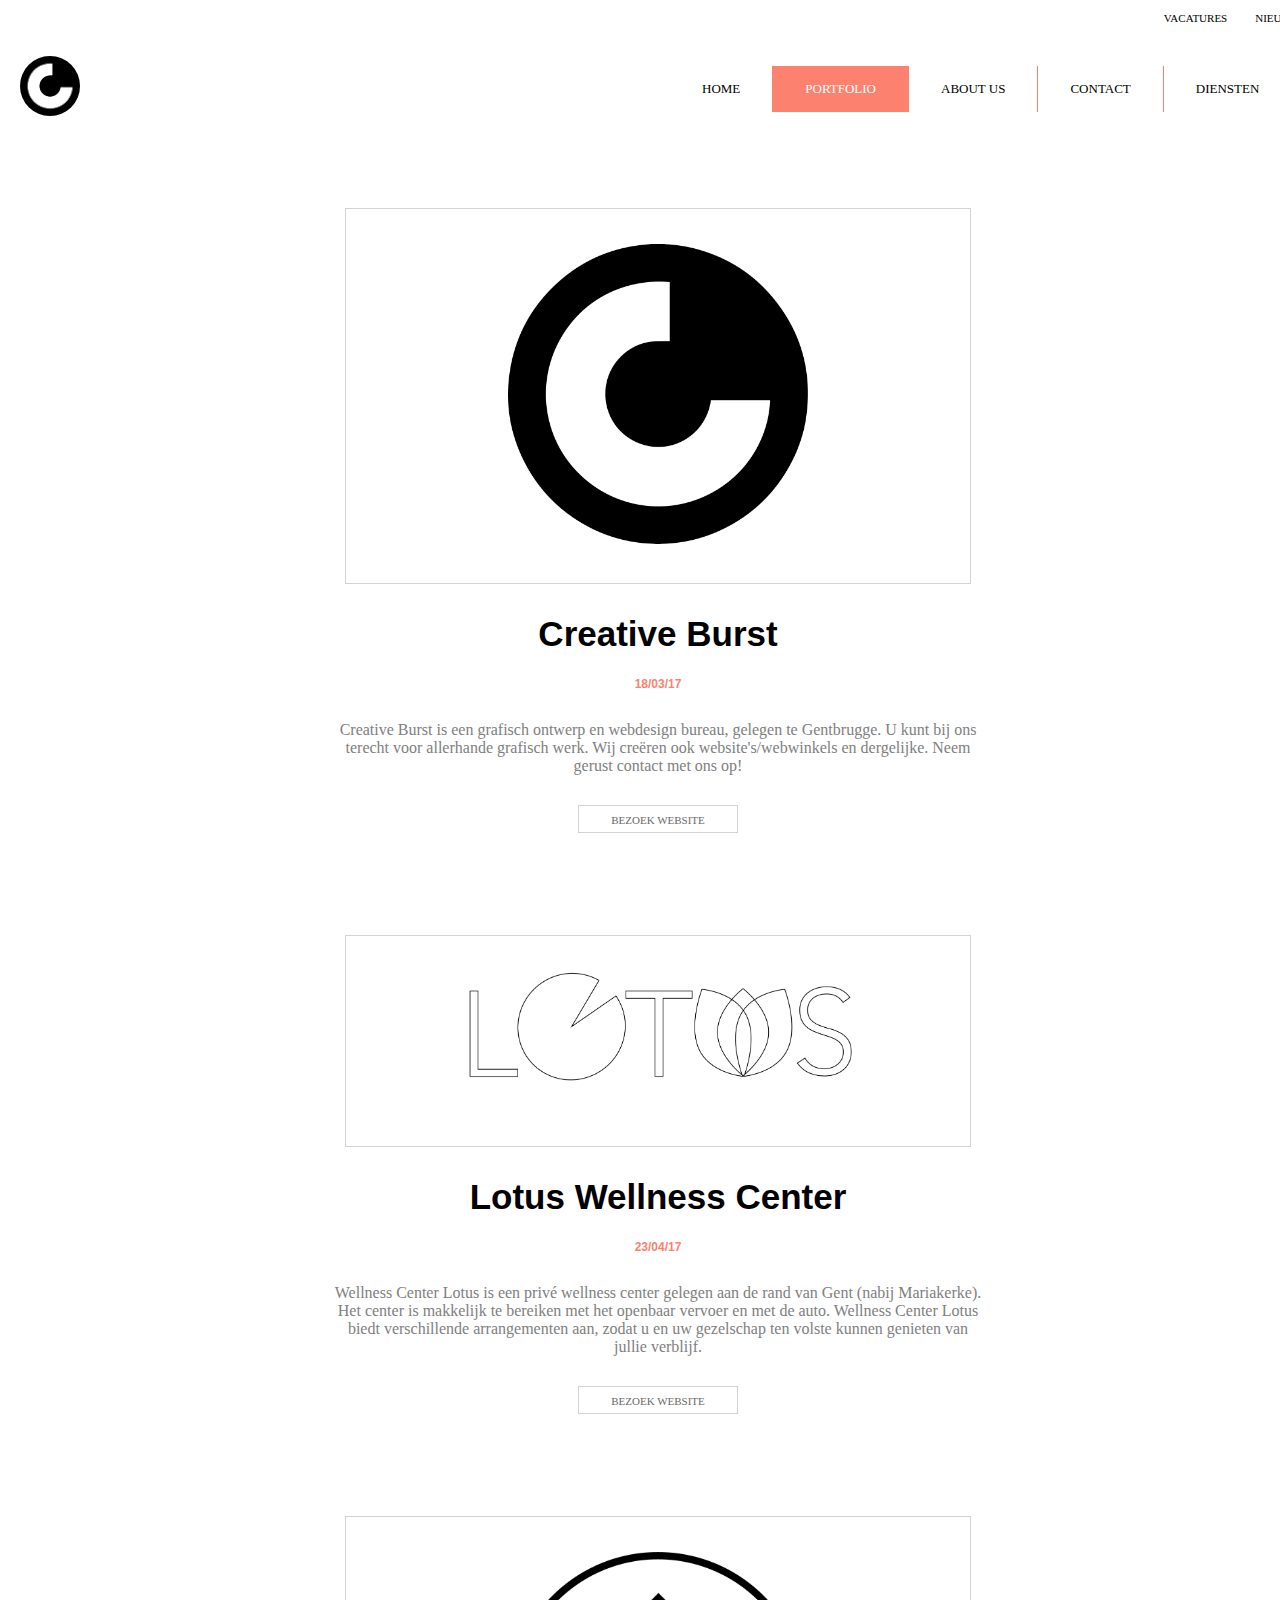
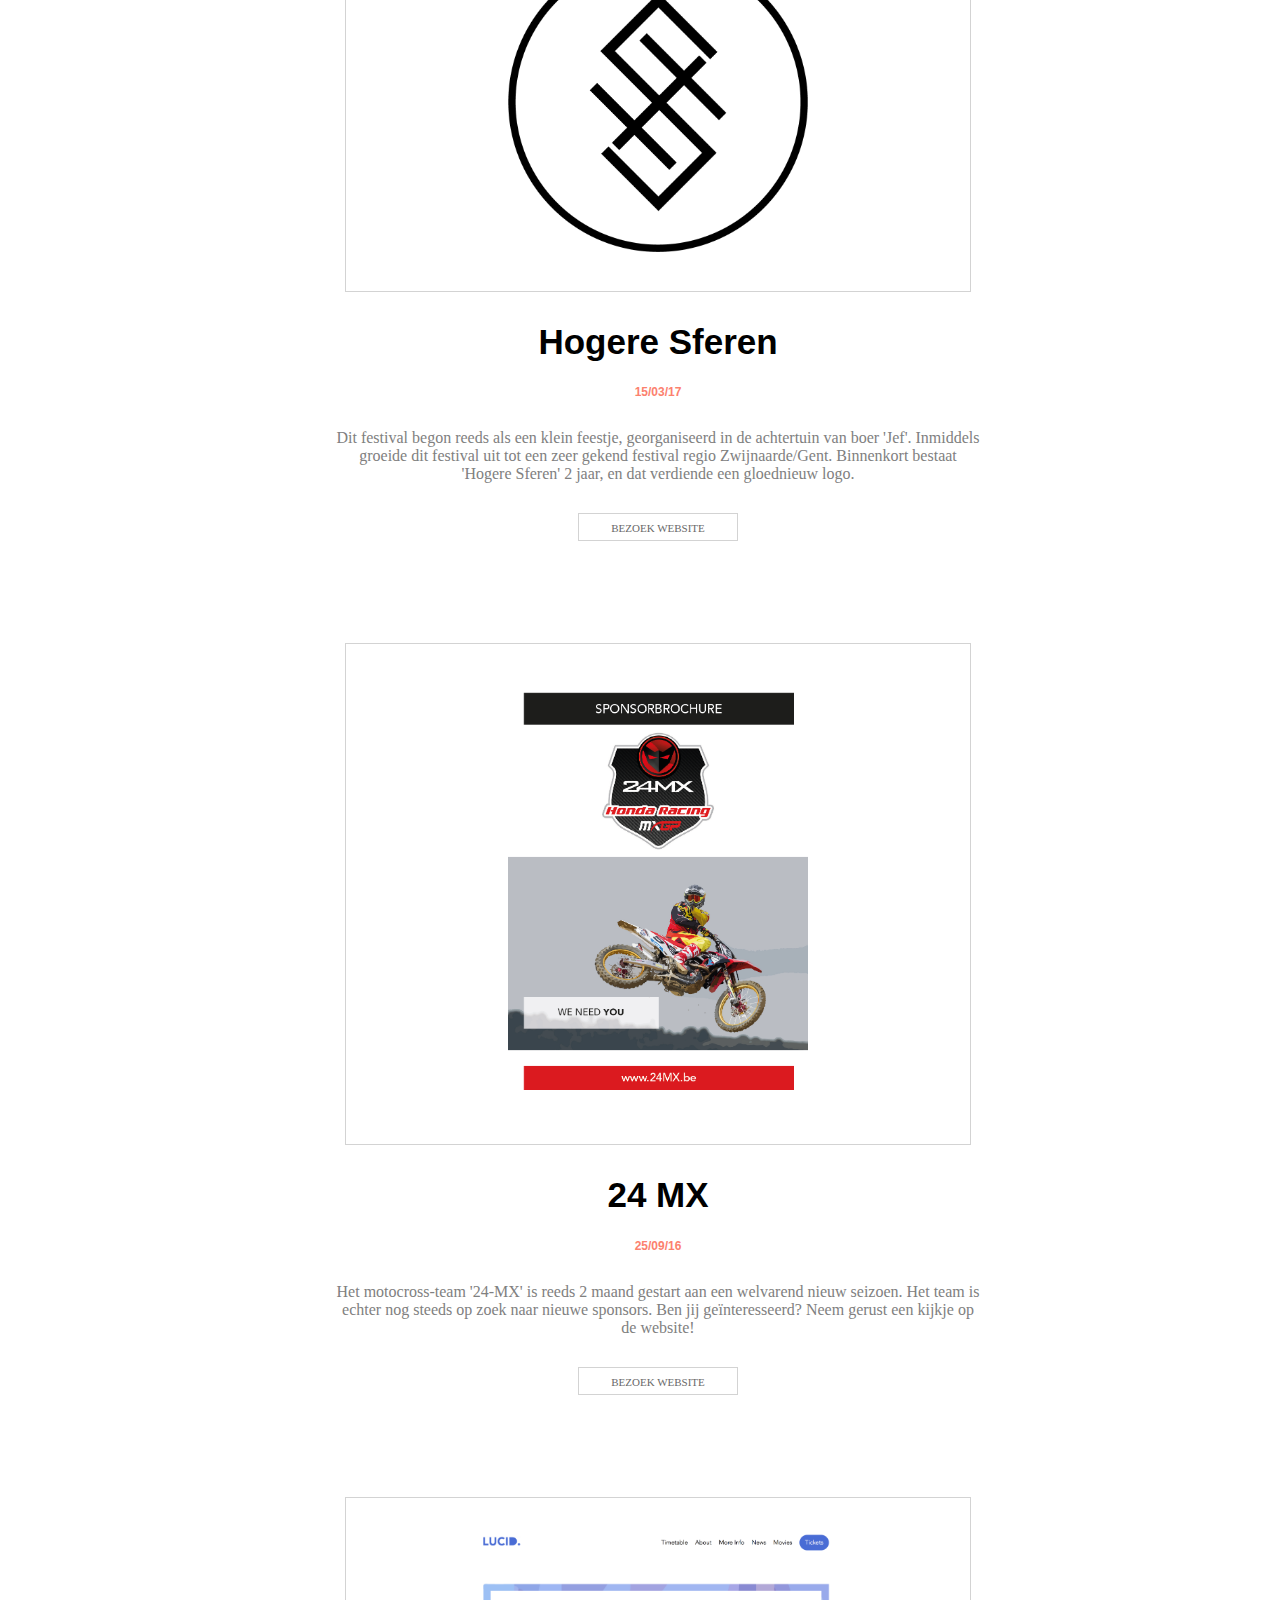
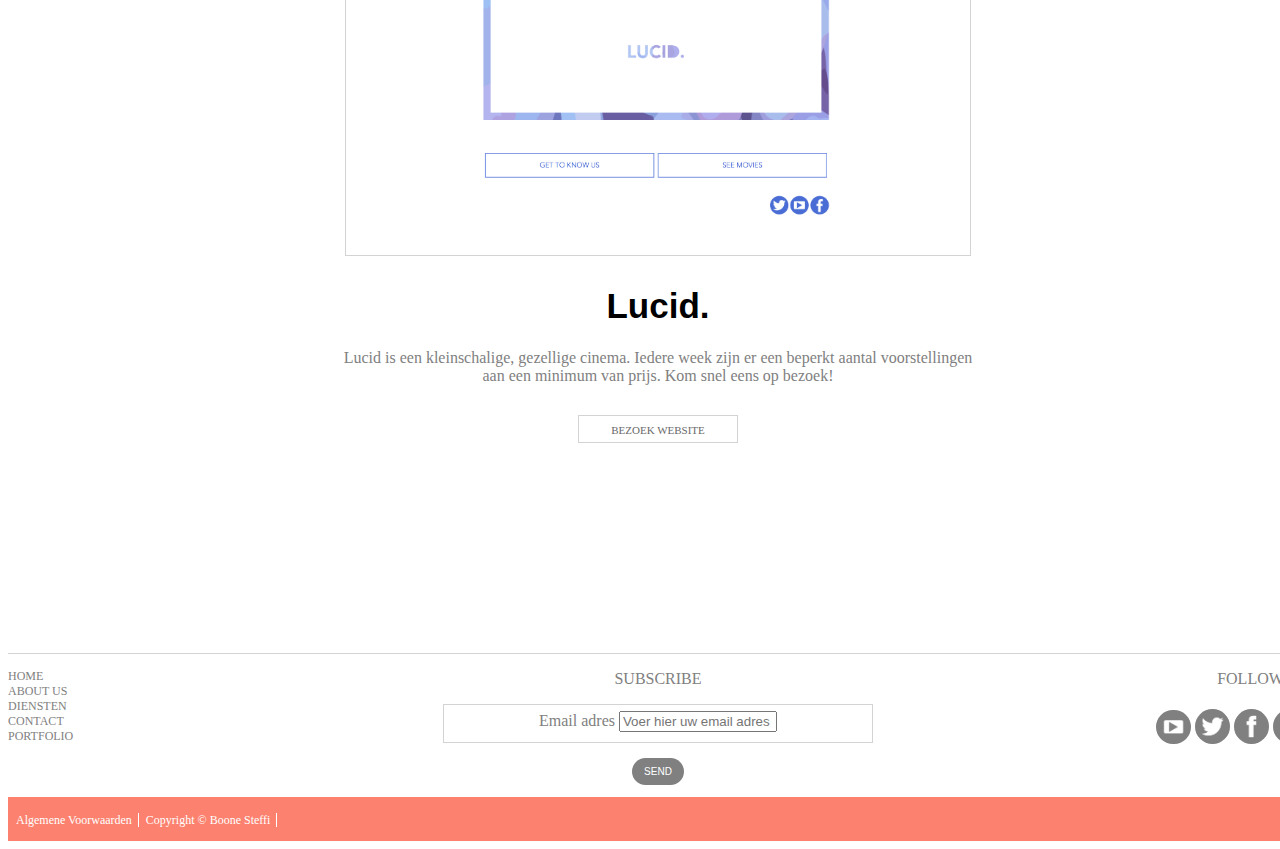
<file: App/Portfolio_detail.html>
<!doctype html>
<html>
<head>
<meta charset="UTF-8">
<link rel="stylesheet" type="text/css" href="Grid.css">
<link rel="stylesheet" type="text/css" href="Style.css">
<title>Eindwerk</title>
</head>
<body>

<div class="grid__wrapper">
    <div class="grid__container">
      
       <div class="grid__row">
       <div class="grid__column-12">
       <div class="top_nav">
       <ul>
		   <li><a href="Vacatures.html">VACATURES</a></li>
		   <li><a href="Nieuws.html">NIEUWS</a></li>
		   </ul>
		   
		   </div>
		   </div>
		</div>
       
        <div class="grid__row">
            <div class="header">
            
<div class="grid__column-6">
<div class="logo">
<a href="index.html">
<img src="assets/Main_logo.png">
	</a>
	</div>
</div>
            

               <div class="grid__column-6">
                <div id="main-navigation">
                    <ul>
                        <li>
                        <a href="index.html">Home</a>
                        </li>
                           <li class="SubMenu active">
                            <a href="Portfolio.html">Portfolio</a>
                            <ul>
                                <li><a href="Portfolio.html#webdesign">Webdesign</a></li>
                                <li><a href="Portfolio.html#graphic_design">Graphic Design</a></li>
                            </ul>
                        </li>

                        <li>
                            <a href="Over Ons.html">About Us</a>
                                             <ul>
							<li><a href="Over Ons.html">Onze diensten</a></li>
							<li><a href="Over Ons.html">Ons team</a></li>
							</ul>
                        </li>
                        <li>
                            <a href="Contact.html">Contact</a>
                            <ul>
							<li><a href="Contact.html">Bereikbaarheid</a></li>
							<li><a href="Contact.html">Contact</a></li>
							</ul>
                   
                        </li>
                        
                        <li class="SubMenu">
                            <a href="Diensten.html">Diensten</a>
                            <ul>
                                <li><a href="Diensten.html">Webdesign</a></li>
                                <li><a href="Diensten.html">Graphic Design</a></li>
                            </ul>
                        </li>
                    </ul>
            </div>
        </div>
</div>
</div>


<div class="grid__row">
<div class="grid__column-6 grid__offset-3">

	<div class="picture_1">
	<img src="assets/Main_logo_2.png" width="300px">
	</div>
	
	<div class="subscript">
	<h1>Creative Burst</h1>
	<h3 class="date">18/03/17</h3>
	<p>Creative Burst is een grafisch ontwerp en webdesign bureau, gelegen te Gentbrugge. U kunt bij ons terecht voor allerhande grafisch werk. Wij creëren ook website's/webwinkels en dergelijke. Neem gerust contact met ons op!</p>
	
		<div class="button6"><a href="index.html">Bezoek website</a></div>
	</div>
	</div>
	</div>




	
<div id="Lotus">
<div class="grid__row">
<div class="grid__column-6 grid__offset-3">
	<div class="picture_1">
	<img src="assets/lotuslogo.png" width="400px">
	</div>
	
	<div class="subscript">
	<h1>Lotus Wellness Center</h1>
	<h3 class="date">23/04/17</h3>
	<p>Wellness Center Lotus is een privé wellness center gelegen aan de rand van Gent (nabij Mariakerke). Het center is makkelijk te bereiken met het openbaar vervoer en met de auto. Wellness Center Lotus biedt verschillende arrangementen aan, zodat u en uw gezelschap ten volste kunnen genieten van jullie verblijf.</p>

	
	
	<div class="button6"><a href="https://www.LotusWellness.be">Bezoek website</a></div>
	</div>
	</div>
	</div>
</div>
		
		
<div id="Hogere_sferen">	
	
		<div class="grid__row">
<div class="grid__column-6 grid__offset-3">
<div class="picture_1">
<img src="assets/HogereSferen.png" width="300px">
</div>
					<div class="subscript">
						<h1>Hogere Sferen</h1>
						<h3 class="date">15/03/17</h3>
						<p>Dit festival begon reeds als een klein feestje, georganiseerd in de achtertuin van boer 'Jef'. Inmiddels groeide dit festival uit tot een zeer gekend festival regio Zwijnaarde/Gent. Binnenkort bestaat 'Hogere Sferen' 2 jaar, en dat verdiende een gloednieuw logo.</p>

	
						<div class="button6"><a href="https://www.facebook.com/events/1757763957828621/">Bezoek website</a></div>
	</div>
	</div>
		</div>
</div>				
		
<div id="24MX">
			<div class="grid__row">
			<div class="grid__column-6 grid__offset-3">
			<div class="picture_1">
<img src="assets/24MXSB.png" width="300px">
				</div>
				<div class="subscript">
					<h1>24 MX</h1>
					<h3 class="date">25/09/16</h3>
					<p>Het motocross-team '24-MX' is reeds 2 maand gestart aan een welvarend nieuw seizoen. Het team is echter nog steeds op zoek naar nieuwe sponsors. Ben jij geïnteresseerd? Neem gerust een kijkje op de website! </p>


			<div class="button6"><a href="https://www.24mx.be">Bezoek website</a></div>
				</div>
	</div>
	</div>
</div>		
	
	
<div id="lucid">	
		<div class="grid__row">
		<div class="grid__column-6 grid__offset-3">
		<div class="picture_1">
<img src="assets/Lucid_1.png" width="350px">
			</div>
			<div class="subscript">
				<h1>Lucid.</h1>
				<p>Lucid is een kleinschalige, gezellige cinema. Iedere week zijn er een beperkt aantal voorstellingen aan een minimum van prijs. Kom snel eens op bezoek!</p>

			<div class="button6"><a href="https://www.Lucid.be">Bezoek website</a></div>
		</div>
		</div>
		</div>

</div>
		

        		<div class="grid__row">
			<div class="grid__column-12">
				<footer class="footer">
					<div class="grid__row">
						<div class="grid__column-4">
						<ul>
							<li><a href="index.html">HOME</a></li>
							<li><a href="Over Ons.html">ABOUT US</a></li>
							<li><a href="Diensten.html">DIENSTEN</a></li>
							<li><a href="Contact.html">CONTACT</a></li>
							<li><a href="Portfolio.html">PORTFOLIO</a></li>
							</ul>
						</div>
						
						<div class="grid__column-4">
				<form id="frmSubscribe" method="post" action="Thankyou-Page.html" >
                    <header>
						<p>SUBSCRIBE</p>
                    </header>
                    <fieldset>
 
                        <div class="frm-field">
							<label for="txtquestion">Email adres</label>
                   <input type="text" name="txtSubscribe" class="Subscribe" placeholder="Voer hier uw email adres in.">
						</div>
                    </fieldset>
                    
                    <footer>
                        <button name="btnSignUp" type="submit">SEND</button>
                    </footer>
                </form>
                </div>
						
						<div class="grid__column-4">
							<div class="icons">
							<p>FOLLOW US</p>
							
							<a href="https://www.youtube.com"><img src="assets/yt.png"></a>
							<a href="https://www.twitter.com"><img src="assets/twit2.png"></a>
							<a href="https://www.facebook.com"><img src="assets/fb.png"></a>
							<a href="https://www.facebook.com"><img src="assets/Inst.png"></a>
							</div>
						</div>
					</div>
					<div class="grid__row">
					<div class="grid__column-12">
					<div class="elements">
					<ul>
						<a href="Algemene_voorwaarden.html"><li>Algemene Voorwaarden</li></a>
						<li>Copyright &copy; Boone Steffi</li>
					</ul>
						</div>
						</div>
					</div>
				</footer>
		</div>   
  </div>
	</div>
	</div>
</body>
</html>
</file>
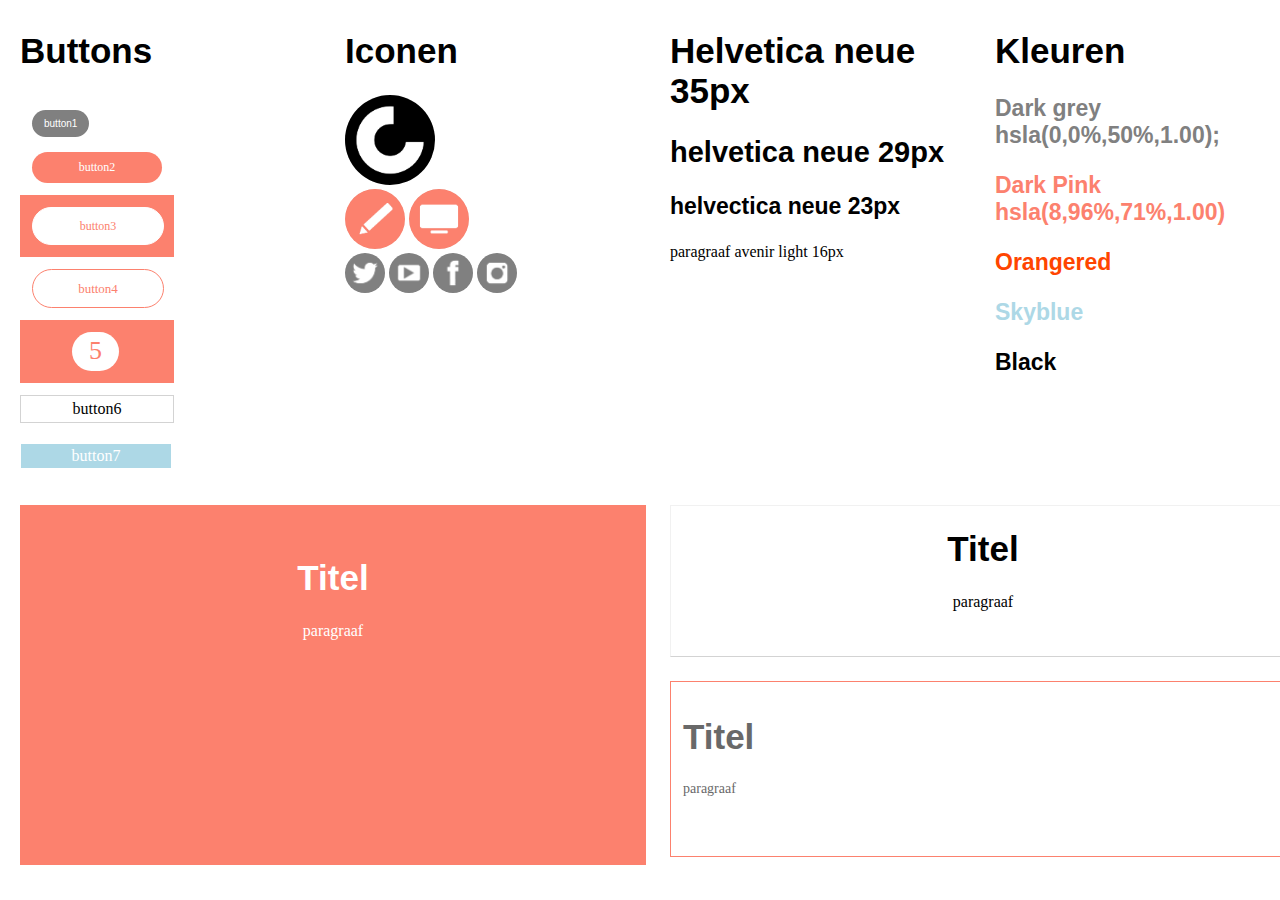
<file: App/Styletile.html>
<!doctype html>
<html>
<head>
<meta charset="UTF-8">
<link rel="stylesheet" type="text/css" href="Grid.css">
<link rel="stylesheet" type="text/css" href="Style.css">
<link rel="stylesheet" type="text/css" href="Styleguide.css">
<title>StyleTile</title>
</head>

<body>
<div class="grid__wrapper">
<div class="grid__container">
<div class="grid__row">	
	<div class="grid__column-3">
	<div class="box_4">

<h1>Buttons</h1>
<button>button1</button>
<div class="button_2">button2</div>
<div class="background_1">
<div class="button_3">button3</div>
		</div>
<div class="button_4">button4</div>

<div class="background_1">
<div class="button_5">5</div>
</div>
<div class="button_6">button6</div>
<div class="button_7">button7</div>
</div>
</div>
	
	<div class="grid__column-3">
	<div class="box_4">
		<h1>Iconen</h1>
		<div class="icons_1">
		<img src="assets/Main_logo.png">
		</div>
		<div class="icons_3">
		<img src="assets/Graphic.png">
		<img src="assets/Webdesign.png">
		</div>
		<div class="icons_2">
		<img src="assets/twit2.png">
		<img src="assets/yt.png">
		<img src="assets/fb.png">
		<img src="assets/Inst.png">
		</div>
		</div>
	</div>
	

<div class="grid__column-3">
<div class="box_4">
<h1>Helvetica neue 35px</h1>
	<h2> helvetica neue 29px</h2>
	<h3> helvectica neue 23px</h3>
	<p>paragraaf avenir light 16px</p>
	</div>
	</div>	

	
<div class="grid__column-3">
<div class="box_4">
	<h1>Kleuren</h1>

	<h3 class="color_4">Dark grey hsla(0,0%,50%,1.00);</h3>
	<h3 class="color_1">Dark Pink hsla(8,96%,71%,1.00)</h3>
	<h3 class="color_2">Orangered</h3>
	<h3 class="color_3">Skyblue</h3>
	<h3>Black</h3>
	</div>
	</div>
	</div>



<div class="grid__row">

	<div class="grid__column-6">
<div class="box__2">
	<h1>Titel</h1>
<p>paragraaf</p>
	</div>
	</div>

<div class="grid__column-6">
<div class="box_">
	<h1>Titel</h1>
<p>paragraaf</p>
	</div>
	</div>
			

	
	<div class="grid__column-6">
<div class="post_">
	<h1>Titel</h1>
<p>paragraaf</p>
	</div>
	</div>	

	</div>
	</div>
	</div>
</body>
</html>
</file>
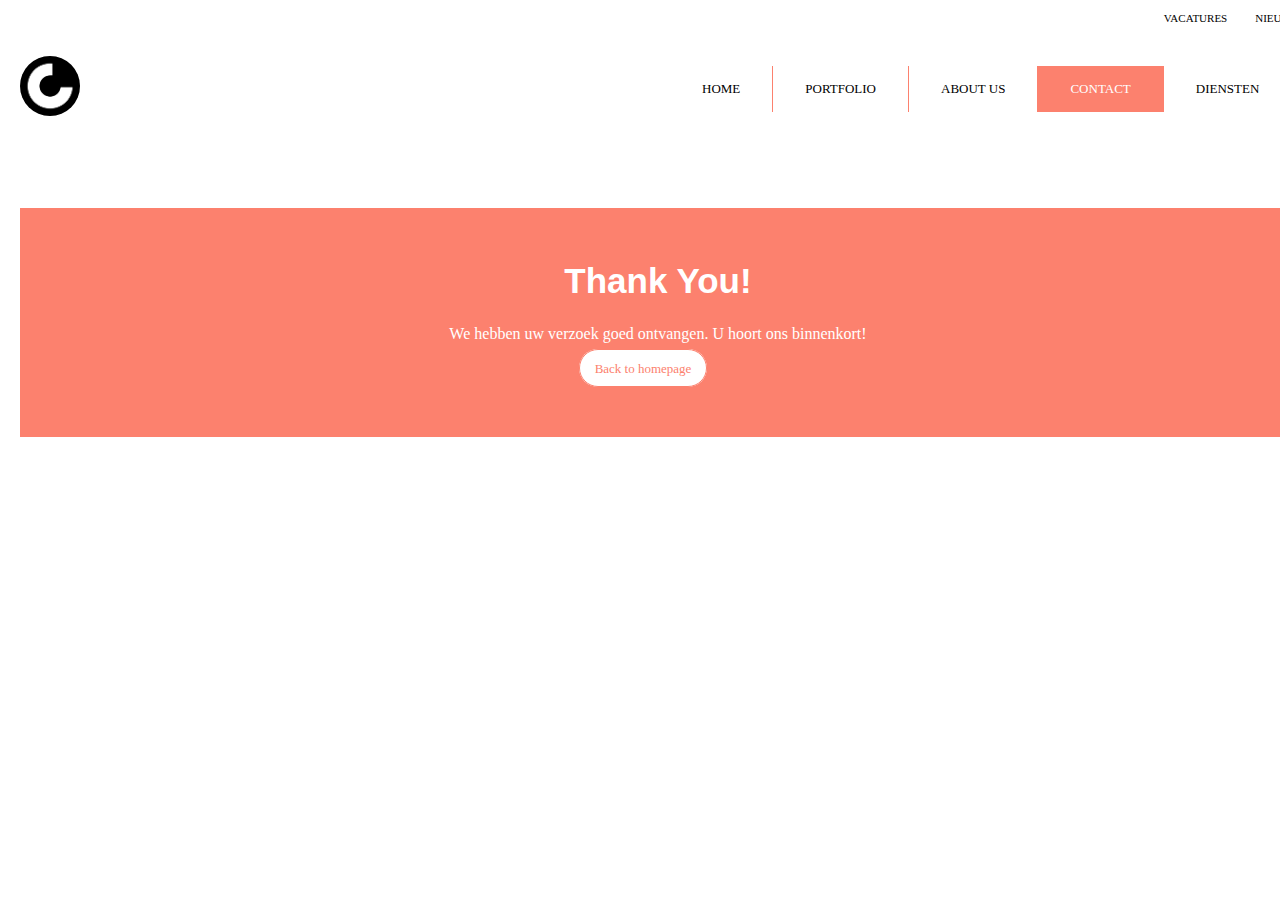
<file: App/Thankyou-Page.html>
<!doctype html>
<html>
<head>
<meta charset="UTF-8">
<link rel="stylesheet" type="text/css" href="Grid.css">
<link rel="stylesheet" type="text/css" href="Style.css">
<title>Eindwerk</title>
</head>
<body>
<div class="grid__wrapper">
<div class="grid__container">
      
       <div class="grid__row">
       <div class="grid__column-12">
       <div class="top_nav">
       <ul>
		   <li><a href="Vacatures.html">VACATURES</a></li>
		   <li><a href="Vacatures.html">NIEUWS</a></li>
		   </ul>
		   
		   </div>
		   </div>
		</div>

       
       
<div class="grid__row">
<div class="grid__column-12">
<div class="header">

<div class="grid__column-6">
<div class="logo">

<a href="index.html"><img src="assets/Main_logo.png"></a>
	</div>
	</div>

            

               <div class="grid__column-6">
                <div id="main-navigation">
                    <ul>
                        <li>
                        <a href="index.html">Home</a>
                        </li>
                           <li class="SubMenu">
                            <a href="Portfolio.html">Portfolio</a>
                            <ul>
                                <li><a href="Portfolio.html#graphic_design">Graphic Design</a></li>
                                <li><a href="Portfolio.html#webdesign">Webdesign</a></li>
                            </ul>
                        </li>

                        <li>
                            <a href="Over Ons.html">About Us</a>
                                             <ul>
							<li><a href="Over Ons.html">Wie zijn we</a></li>
							<li><a href="Over Ons.html">Ons team</a></li>
							</ul>
                        </li>
                        <li class="active">
                            <a href="Contact.html">Contact</a>
                            <ul>
							<li><a href="Contact.html">Bereikbaarheid</a></li>
							<li><a href="Contact.html">Contact</a></li>
							</ul>
                   
                        </li>
                        
                        <li class="SubMenu">
                            <a href="Diensten.html">Diensten</a>
                            <ul>
                                <li><a href="Diensten.html">Webdesign</a></li>
                                <li><a href="Diensten.html">Graphic Design</a></li>
                            </ul>
                        </li>
                    </ul>
            </div>
        </div>
		</div>
</div>
	</div>

  
      <div class="grid__row">
      <div class="grid__column-12">
      <div class="content">
		  <h1>Thank You!</h1>
		  <p>We hebben uw verzoek goed ontvangen. U hoort ons binnenkort!</p>
<a href="index.html" class="button4">Back to homepage</a>
		  </div>
		  </div>
		</div>

	</div>
	</div>
</body>
</html>
</file>
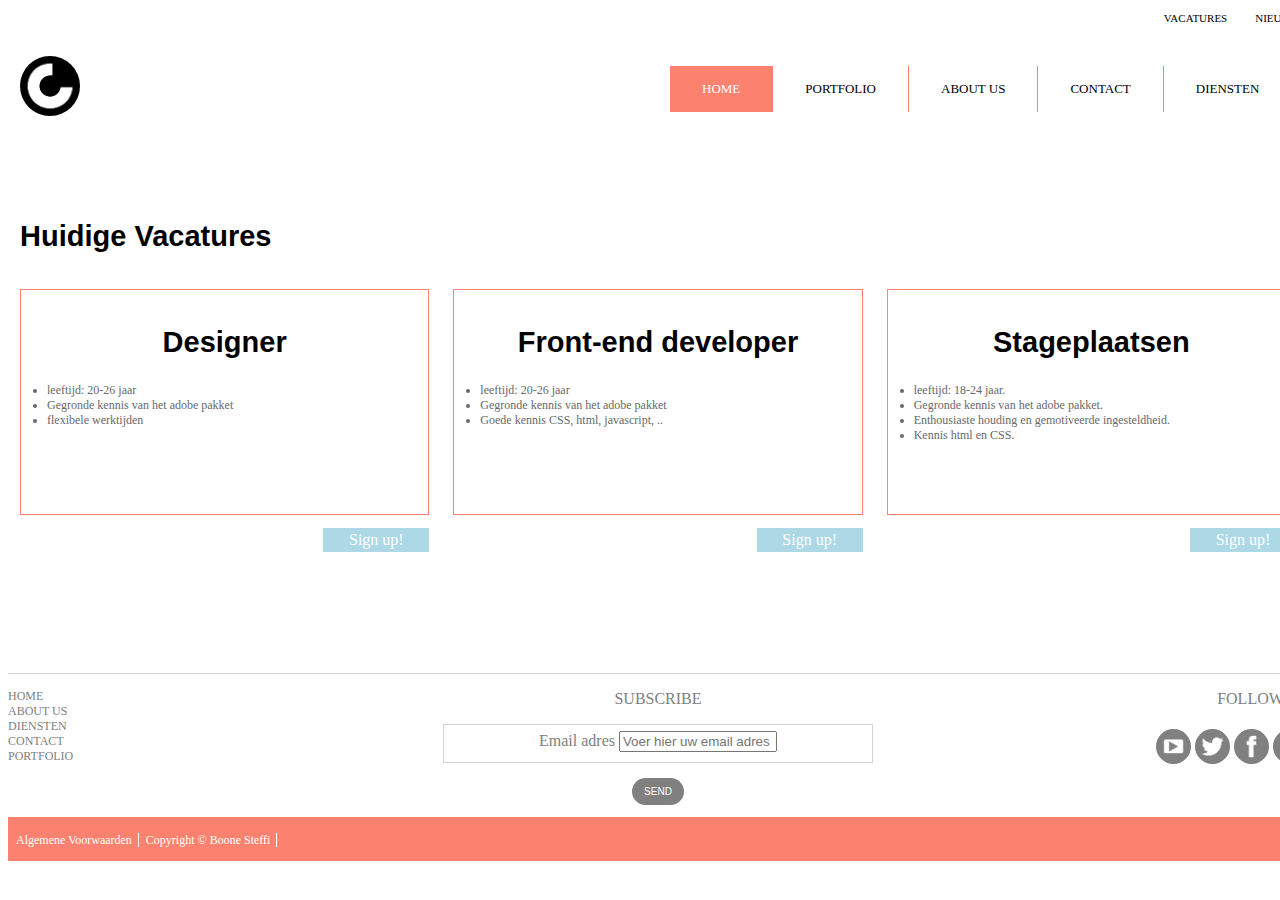
<file: App/Vacatures.html>
<!doctype html>
<html>
<head>
<meta charset="UTF-8">
<link rel="stylesheet" type="text/css" href="Grid.css">
<link rel="stylesheet" type="text/css" href="Style.css">
<title>Eindwerk</title>
</head>
<body>
<div class="grid__wrapper">
<div class="grid__container">
      
       <div class="grid__row">
       <div class="grid__column-12">
       <div class="top_nav">
       <ul>
		   <li><a href="Vacatures.html">VACATURES</a></li>
		   <li><a href="Nieuws.html">NIEUWS</a></li>
		   </ul>
		   
		   </div>
		   </div>
		</div>

       
       
    <div class="grid__row">
    <div class="header">
<div class="grid__column-6">
  <div class="logo">
<a href="index.html">
<img src="assets/Main_logo.png">
	</a>
	</div>
</div>
            
<div class="grid__column-6">
   <div id="main-navigation">
                    <ul>
                        <li class="active">
                        <a href="index.html">Home</a>
                        </li>
                           <li class="SubMenu">
                            <a href="Portfolio.html">Portfolio</a>
                            <ul>
                                <li><a href="Portfolio.html#graphic_design">Graphic Design</a>
                                </li><li><a href="Portfolio.html#webdesign">Webdesign</a></li>
                            </ul>
                        </li>

                        <li>
                            <a href="Over Ons.html">About Us</a>
                                             <ul>
							<li><a href="Over Ons.html">Onze diensten</a></li>
							<li><a href="Over Ons.html">Ons team</a></li>
							</ul>
                        </li>
                        <li>
                            <a href="Contact.html">Contact</a>
                            <ul>
							<li><a href="Contact.html">Bereikbaarheid</a></li>
							<li><a href="Contact.html">Contact</a></li>
							</ul>
                   
                        </li>
                        
                        <li class="SubMenu">
                            <a href="Diensten.html">Diensten</a>
                            <ul>
                                <li><a href="Diensten.html">Webdesign</a></li>
                                <li><a href="Diensten.html">Graphic Design</a></li>
                            </ul>
                        </li>
                    </ul>
            </div>
        </div>
		</div>
		
		
		
		<div class="grid__row">
	<div class="grid__column-12">
	<div class="box_3">
		<h2>Huidige Vacatures</h2>
		</div>
	</div>
		</div>


<div class="grid__row">
	<div class="grid__column-4">
	<div class="post">
		<h2>Designer</h2>
		<ul>
			<li>leeftijd: 20-26 jaar</li>
			<li>Gegronde kennis van het adobe pakket</li>
			<li>flexibele werktijden</li>
		</ul>
	</div>
	<div class="button7"><a href="Contact.html">Sign up!</a></div>
	</div>
	
	
	
	
	<div class="grid__column-4">
	<div class="post">
		<h2>Front-end developer</h2>
			<ul>
			<li>leeftijd: 20-26 jaar</li>
			<li>Gegronde kennis van het adobe pakket</li>
				<li>Goede kennis CSS, html, javascript, ..</li>
		</ul>
	</div>
	<div class="button7"><a href="Contact.html">Sign up!</a></div>
	</div>

	
	
	<div class="grid__column-4">
	<div class="post">

		<h2>Stageplaatsen</h2>
		<ul>
			<li>leeftijd: 18-24 jaar.</li>
			<li>Gegronde kennis van het adobe pakket.</li>
			<li>Enthousiaste houding en gemotiveerde ingesteldheid.</li>
			<li>Kennis html en CSS.</li>
		</ul>
	</div>
	</div>

	
		<div class="button7"><a href="Contact.html">Sign up!</a></div>
		</div>
	</div>

	<div class="grid__row">
			<div class="grid__column-12">
				<footer class="footer">
					<div class="grid__row">
						<div class="grid__column-4">
						<ul>
							<li><a href="index.html">HOME</a></li>
							<li><a href="Over Ons.html">ABOUT US</a></li>
							<li><a href="Diensten.html">DIENSTEN</a></li>
							<li><a href="Contact.html">CONTACT</a></li>
							<li><a href="Portfolio.html">PORTFOLIO</a></li>
							</ul>
						</div>
						
						<div class="grid__column-4">
				<form id="frmSubscribe" method="post" action="Thankyou-Page.html" >
                    <header>
						<p>SUBSCRIBE</p>
                    </header>
                    <fieldset>
 
                        <div class="frm-field">
							<label for="txtquestion">Email adres</label>
                   <input type="text" name="txtSubscribe" class="Subscribe" placeholder="Voer hier uw email adres in.">
						</div>
                    </fieldset>
                    
                    <footer>
                        <button name="btnSignUp" type="submit">SEND</button>
                    </footer>
                </form>
                </div>
						
						<div class="grid__column-4">
							<div class="icons">
							<p>FOLLOW US</p>
							
							<a href="https://www.youtube.com"><img src="assets/yt.png"></a>
							<a href="https://www.twitter.com"><img src="assets/twit2.png"></a>
							<a href="https://www.facebook.com"><img src="assets/fb.png"></a>
							<a href="https://www.facebook.com"><img src="assets/Inst.png"></a>
							</div>
						</div>
					</div>
					<div class="grid__row">
					<div class="grid__column-12">
					<div class="elements">
					<ul>

						<a href="Algemene_voorwaarden.html"><li>Algemene Voorwaarden</li></a>
						<li>Copyright &copy; Boone Steffi</li>
					</ul>
						</div>
						</div>
					</div>
				</footer>
  </div>
  </div>
	</div>
</body>
</html>
</file>
<file: App/Grid.css>
@charset "UTF-8";

@media screen and (min-width:960px){
	

.grid__column {
    position: relative;
    float: left;
    padding: 0 12px;
}
.grid__wrapper {
    display: block;
    margin: 0 0;
    padding: 0;
}

.grid__container {
    display: block;
    width: 1300px;
    margin: 0 auto;
    padding: 0 0;
}

.grid__row {
    display: block;
    margin: 0 0px;
	padding: 0;
    overflow: hidden;
}

.grid__wrapper:after,
.grid__container:after,
.grid__row:after {
    content: "";
    display: table;
    clear: both;
}

.grid__column-12 { width: 100%; }
.grid__column-11 { width: 91.666666666667%; }
.grid__column-10 { width: 83.333333333333%; }
.grid__column-9 {  width: 75%; }
.grid__column-8 {  width: 66.666666666667%; }
.grid__column-7 {  width: 58.333333333333%; }
.grid__column-6 {  width: 50%; }
.grid__column-5 {  width: 41.666666666667%; }
.grid__column-4 {  width: 33.333333333333%; }
.grid__column-3 {  width: 25%; }
.grid__column-2 {  width: 16.666666666667%; }
.grid__column-1 {  width: 8.333333333333%; }

.grid__column-12,
.grid__column-11,
.grid__column-10,
.grid__column-9,
.grid__column-8,
.grid__column-7,
.grid__column-6,
.grid__column-5,
.grid__column-4,
.grid__column-3,
.grid__column-2,
.grid__column-1 {
    position: relative;
    float: left;
	padding:0 0px}

.grid__offset-12 { margin-left: 100%; }
.grid__offset-11 { margin-left: 91.666666666667%; }
.grid__offset-10 { margin-left: 83.333333333333%; }
.grid__offset-9 {  margin-left: 75%; }
.grid__offset-8 {  margin-left: 66.666666666667%; }
.grid__offset-7 {  margin-left: 58.333333333333%; }
.grid__offset-6 {  margin-left: 50%; }
.grid__offset-5 {  margin-left: 41.666666666667%; }
.grid__offset-4 {  margin-left: 33.333333333333%; }
.grid__offset-3 {  margin-left: 25%; }
.grid__offset-2 {  margin-left: 16.666666666667%; }
.grid__offset-1 {  margin-left: 8.333333333333%; }

}



@media screen and (min-width:480px) and (max-width:960px){
	
	
.grid__column-12 { width: 100%; }
.grid__column-11 { width: 91.666666666667%; }
.grid__column-10 { width: 83.333333333333%; }
.grid__column-9 {  width: 75%; }
.grid__column-8 {  width: 66.666666666667%; }
.grid__column-7 {  width: 58.333333333333%; }
.grid__column-6 {  width: 100%; }
.grid__column-5 {  width: 41.666666666667%; }
.grid__column-4 {  width: 100%; }
.grid__column-3 {  width: 25%; }
.grid__column-2 {  width: 16.666666666667%; }
.grid__column-1 {  width: 8.333333333333%; }	


.grid__column-12,
.grid__column-11,
.grid__column-10,
.grid__column-9,
.grid__column-8,
.grid__column-7,
.grid__column-6,
.grid__column-5,
.grid__column-4,
.grid__column-3,
.grid__column-2,
.grid__column-1 {
    position: relative;
    float: left;
	padding:0 0px}

.grid__offset-12 { margin-left: 100%; }
.grid__offset-11 { margin-left: 91.666666666667%; }
.grid__offset-10 { margin-left: 83.333333333333%; }
.grid__offset-9 {  margin-left: 75%; }
.grid__offset-8 {  margin-left: 66.666666666667%; }
.grid__offset-7 {  margin-left: 58.333333333333%; }
.grid__offset-6 {  margin-left: 50%; }
.grid__offset-5 {  margin-left: 41.666666666667%; }
.grid__offset-4 {  margin-left: 33.333333333333%; }
.grid__offset-3 {  margin-left: 25%; }
.grid__offset-2 {  margin-left: 16.666666666667%; }
.grid__offset-1 {  margin-left: 8.333333333333%; }
	
	
	
	#main-navigation ul li a{
		border: 0.5px solid hsla(8,96%,71%,1.00);}
	
	#main-navigation ul li ul li a {visibility: hidden;}
	
	iframe{width:97%;
	margin-bottom:10%;}
	
	#main-navigation{margin-bottom:10%;
	float:left;}

	#main-navigation ul li{
		display:inline;
		width:100%;
		margin-right:105px;
		text-align:center;}
	
	img{width:100%;}
	
	.logo{
		text-align:center;
		margin-bottom:10%;}
	
	.background{width:100%;}
	
	
	.background .box{background-color:hsla(8,96%,71%,1.00);
		margin:1%;
		text-align:center;
		color:white;}
	
	.box{
		width:99%;
	}
	
	.background .box:hover{
		color:hsla(8,96%,71%,1.00);
		border:solid 1px hsla(8,96%,71%,1.00);}
		
	
	.box img{visibility: hidden}

	.top_nav{
	margin-top:-60px;
	text-align:center;}
	
	.footer{text-align: center;}
	
	.footer ul li a{text-align:center}
	
	
	.icons p{text-align:center;
	margin-top:7%;}
	
	.icons img{
		margin:9%;
		float:left;}
	
	.hero .hero__text h1{font-size:70px;}
	
	form label {float:right;
	width:100%;
	font-size:11px;}
	
	.top_nav{
		margin-top:-100px;
	}
	
	.subscript{
	width:40%;
	}

	.subscript h1{
	font-size:25px;
	}

	
	
}

@media screen and (max-width:480px){
	
.grid__column-12 { width: 100%; }
.grid__column-11 { width: 91.666666666667%; }
.grid__column-10 { width: 83.333333333333%; }
.grid__column-9 {  width: 75%; }
.grid__column-8 {  width: 66.666666666667%; }
.grid__column-7 {  width: 58.333333333333%; }
.grid__column-6 {  width: 100%; }
.grid__column-5 {  width: 41.666666666667%; }
.grid__column-4 {  width: 100%; }
.grid__column-3 {  width: 25%; }
.grid__column-2 {  width: 16.666666666667%; }
.grid__column-1 {  width: 8.333333333333%; }	


.grid__column-12,
.grid__column-11,
.grid__column-10,
.grid__column-9,
.grid__column-8,
.grid__column-7,
.grid__column-6,
.grid__column-5,
.grid__column-4,
.grid__column-3,
.grid__column-2,
.grid__column-1 {
    position: relative;
    float: left;
	padding:0 0px}

.grid__offset-12 { margin-left: 100%; }
.grid__offset-11 { margin-left: 91.666666666667%; }
.grid__offset-10 { margin-left: 83.333333333333%; }
.grid__offset-9 {  margin-left: 75%; }
.grid__offset-8 {  margin-left: 66.666666666667%; }
.grid__offset-7 {  margin-left: 58.333333333333%; }
.grid__offset-6 {  margin-left: 50%; }
.grid__offset-5 {  margin-left: 41.666666666667%; }
.grid__offset-4 {  margin-left: 33.333333333333%; }
.grid__offset-3 {  margin-left: 25%; }
.grid__offset-2 {  margin-left: 16.666666666667%; }
.grid__offset-1 {  margin-left: 8.333333333333%; }
	
	#main-navigation ul li a{
		border: 0.5px solid hsla(8,96%,71%,1.00);}
	
	#main-navigation ul li ul li a {visibility: hidden;}
	
	iframe{width:95%;
	margin-bottom:10%;}
	
	#main-navigation{margin-bottom:10%;
	float:left;}

	#main-navigation ul li{
		display:inline;
		width:100%;
		margin-right:105px;
		text-align:center;}
	
	img{width:100%;}
	
	.logo{
		text-align:center;
		margin-bottom:10%;}
	
	.background{width:100%;}
	
	
	.background .box{background-color:hsla(8,96%,71%,1.00);
		margin:1%;
		text-align:center;
		color:white;}
	
	.background .box:hover{
		color:hsla(8,96%,71%,1.00);
		border:solid 1px hsla(8,96%,71%,1.00);}
		
	
	.box img{visibility: hidden}

	.top_nav{
	margin-top:-60px;
	text-align:center;}
	
	.footer{text-align: center;}
	
	.footer ul li a{text-align:center}
	
	
	.icons p{text-align:center;
	margin-top:7%;}
	
	.icons img{
		margin:6%;
		float:left;
	}
	
	.top_nav{
		margin-top:-100px;
	}
	
	
	.hero .hero__text h1{font-size:60px;}
	
	form label {float:right;
	width:100%;
	font-size:11px;}
	
	.subscript{
		width:50%;
	}

	.subscript h1{
	font-size:20px;
	}
	
	
}
</file>
<file: App/Style.css>
@charset "UTF-8";
/* CSS Document */

body{font-family: "Avenir";}

h1, h2, h3{font-family: Gotham, "Helvetica Neue", Helvetica, Arial, "sans-serif";}

h3{font-size:23px;}
h2{font-size:29px;}
h1{font-size:35px;}


/*header*/

.header{
	margin-top:30px;
	font-weight:100;
	margin-bottom:160px;
	background-color:white;}

.top_nav{
	text-align:right;
	margin-bottom:10px;
	font-weight:100;
	margin-right:10px;}

.top_nav ul{
	text-decoration:none;
	display:inline;}

.top_nav ul li,
.top_nav a{
	display:inline;
	margin-left:12px;
	font-size:11px;
	text-decoration:none;
	color:black}


.top_nav a:hover{
text-decoration:underline;
color:lightblue}


#main-navigation {
display:block;
padding-left:12px;
font-size:13px}

#main-navigation ul {
    list-style:none;
    padding:0;
	margin:0}

#main-navigation ul li {
    display:block;
    float:left;
    position:relative}

#main-navigation ul li a {
    display:block;
    text-decoration:none;
    padding:15px 32px;
	color:black;
    text-transform: uppercase;
	border-right:1px solid hsla(8,96%,71%,1.00)}

#main-navigation .active {background-color:hsla(8,96%,71%,1.00)}


#main-navigation > ul > li > a:hover,
#main-navigation > ul > li:hover > a,
#main-navigation > ul > li > a:focus,
#main-navigation > ul > li:focus > a,
#main-navigation > ul > li.active > a
{
    background-color:hsla(8,96%,71%,1.00);
    color:white;
    transition:all 250ms ease-in 0s;
}

#main-navigation > ul > li.SubMenu > a::before {
	position: absolute;}

#main-navigation ul li ul {
    position:absolute;
    left:0;
    top:100%;
    width:240px;
    margin:0;
    padding:0;
    list-style: none;
    display:none;
	margin-left:-32px;}

#main-navigation > ul li:hover > ul {
    display:block;}


#main-navigation ul li ul li a {
    display:block;
	font-size:11px;
	background-color:white;
    text-decoration:none;
	border:none;
	margin-left:-1px;}

#main-navigation ul li ul li a:hover{
color:orangered;}

.logo img{
margin-top:-10px;
margin-left:12px;
width:60px;
background-color:black;
border-radius: 360px;}

.logo img:hover{
	background-color:hsla(8,96%,71%,1.00)}

.hero{
margin-top:12px;
background:url(assets/robert-katzki-119134.jpg);
background-repeat: no-repeat;
background-position:top center;
background-size:1280px;
height:400px;
margin-bottom:30px;}

.hero__text{
	color:white;
	text-align:center;}

.hero__text h1{
font-size:70px;
margin-top:100px;}

/*Einde header*/



/*Content*/


.box{
	text-align:center;
	background:hsla(0,0%,100%,0.70);
	padding-top:12px;
	margin:12px;
	padding-bottom:30px;
	border-bottom:1px lightgrey solid;
	border-right:1px solid lightgrey;
	border-top:solid 1px hsla(0,0%,0%,0.05);
	border-left:solid 1px hsla(0,0%,0%,0.05);}

a .box{
	text-decoration:none;
	color:hsla(0,0%,33%,1.00)}

a .box:hover{
	border:1px lightgray solid;
	background-color:white;}

.box img{
	float:left;
	margin-top:20px;
	margin-right:-130px;
	margin-left:50px;
	width:90px;
	background-color:hsla(8,96%,71%,1.00);
	border-radius:360px;}

.box_2 li,
.box_2 p,
.box_2 table{
margin:12px;
text-align:left;}


.box_2 {
padding:12px;
min-height:351px;
text-align:center;
padding-bottom:30px;
background-color:hsla(8,96%,71%,1.00);
color:white;
text-decoration-color: white;
margin:12px}

.box_3{
margin-left:12px;
margin-top:12px;}

.box_3 td{ width:110px;}


.post{
height:200px;
padding-bottom:30px;
border:hsla(8,96%,71%,1.00) solid 1px;
margin:12px;
text-align:left;
color:dimgray;
padding:12px;
font-size:14px;}

.post h2{
	color:black;
	text-align:center}

.post ul{
	font-size:12px;
	margin-left:-26px;
	margin-bottom:26px}

.content_2{
text-align:right;
margin:12px}

.content{
margin-bottom:15px;
padding-bottom:60px;
margin-left:12px;
margin-right:12px;
margin-top:12px;
padding-top:30px;
background-color:hsla(8,96%,71%,1.00);
color:white;
text-align:center;}


.background{
background-image:url(assets/TDL-Pattern-01.jpg);
background-repeat: repeat-x;
background-position: center;
width:100%;}

.picture{
margin-top:90px;
text-align:center;}

.picture img{
border-radius:360px;
width:180px;}

.picture img:hover{
	width:200px;
	cursor:pointer;
	margin-top:-10px;}

.picture_1{
	border:solid 1px lightgrey;
	margin:12px;
	text-align:center;
	padding:35px;}


a .picture_1:hover{border:solid hsla(8,96%,71%,1.00) 1px;}


fieldset{
	border:solid 1px lightgrey;
	width:auto;}

form h1{margin-top:-8px}

#webdesign{margin:12px;}

#graphic_design{margin:12px;}

#frmRegistration{margin:12px;}

.subscript{
	text-align:center;
	margin-top:30px;
	color:gray;
	font-weight:100}

.subscript h1,
.subscript h2{color:black}

.date{
	color:hsla(8,96%,71%,1.00);
	font-size:12px;
	text-align:center;
	margin-bottom:30px;
	margin-top:12px;}

.date_2{
	color:hsla(8,96%,71%,1.00);
	font-size:12px;
	text-align:right;
	margin-top:30px;
	float:right;
	margin-right:12px;}


#lucid{}
#24MX{}
#Lotus{}
#Hogere_sferen{}


.container{width:100%}

.middle {
  transition: .5s ease;
  opacity: 0;
  position: absolute;
  top: 50%;
  left: 50%;
  transform: translate(-50%, -50%);}

.container:hover .middle {opacity: 1;}

.text {
  background-color:hsla(8,96%,71%,1.00);
  color: white;
  font-size: 13px;
  padding: 12px 24px;}

/*Einde Content*/



/*Footer*/


.footer{
	text-align:center;
	border-top:solid 1px lightgrey;
	font-weight:100;
	color:grey;
	height:auto;
	margin-top:120px;
	border-right:none;
	border-left:none;
	background-color:white;}

.footer ul{
	text-align:left;
	text-decoration:none;
	display:block;
	font-size:12px;
	padding-top:3px;}

.footer ul li,
.footer li a{
text-decoration:none;
color:grey;
display:block;
text-align: left;
margin-left:-20px;}


.footer ul li a:hover{
color:hsla(8,96%,71%,1.00);
text-decoration:underline;
cursor:pointer;}

.icons{text-align:right;}

.icons img{
margin-top:5px;
width:35px;
background-color:grey;
border-radius:360px;}

.icons img:hover{
	background-color:lightblue;
}

footer fieldset{
text-align:center;}

.elements{
	font-size:10px;
	padding-top:1px;
	margin-top:12px;
	text-align:left;
	background-color:hsla(8,96%,71%,1.00);
	padding-bottom:1px;}

.elements ul {
	display:block;
	text-decoration:none;
	margin-left:-12px;}

.elements a{text-decoration: none;}

.elements ul li {
	display:inline;
	padding-right:6px;
	margin-right:24px;
	color:white;
	border-right:1px solid white;
text-decoration: none;}

.elements ul li a{
	text-decoration:none;
	color:white;
}


.elements ul li:hover{text-decoration: underline;}


.Subscribe{width:150px;}

/*Einde Footer*/



/*Buttons*/


.button7 a{
	background-color:lightblue;
	width:100px;
	float:right;
	padding:3px;
	margin-right:11px;
	text-align:center;
	border: solid white 1px;
	text-decoration:none;
	color:white;}

.button7 a:hover{
	background-color:white;
	border:1px lightblue solid;
	color:lightblue;
}

.button6{
	border:solid lightgray 1px;
	width:150px;
	padding:4px;
	margin-left:245px;
	margin-bottom:90px;
	margin-top:30px;}

.button6 a{
	text-decoration:none;
	color:dimgray;
	text-align:center;
	font-size:11px;
	text-transform:uppercase;}

.button6:hover{text-decoration:underline;}


a.button5{
	background-color:white;
	font-size:26px;
	text-align:center;
	padding-top:4px;
	padding-bottom:5px;
	padding-left:11px;
	padding-right:11px;
	border-radius:400px;
	text-decoration:none;
	color:hsla(8,96%,71%,1.00);
	font-weight:500;}

.button5:hover{
	background-color:transparent;
	color:white;
	border:solid 1px white}

a.button4{
	background-color:white;
	color:hsla(8,96%,71%,1.00);
	font-size:13px;
	text-align:center;
	border-radius:360px;
	padding-top:11px;
	padding-bottom:10px;
	padding-left:15px;
	padding-right:15px;
	margin-right:30px;
	border:solid 1px hsla(8,96%,71%,1.00);
	text-decoration:none;}

.button4:hover{
	color:white;
	background-color:hsla(8,96%,71%,1.00);
	border:solid 1px white}

.button3{	
	font-size:12px;
	text-align:center;
	border-radius:360px;
	padding-top:11px;
	padding-bottom:10px;
	padding-left:15px;
	padding-right:15px;
	color:hsla(8,96%,71%,1.00);
	border:solid white 1px;
	background-color: white;
	float:right;
	margin-top:40px;
	margin-right:30px;}

.button3:hover{
	background-color:hsla(8,96%,71%,1.00);
	color:white;
	border:solid 1px white;
	cursor:pointer;}

.button2{
	font-size:12px;
	text-align:center;
	border-radius:360px;
	padding-top:8px;
	padding-bottom:8px;
	padding-left:15px;
	padding-right:15px;
	margin-top:15px;
	background-color:hsla(8,96%,71%,1.00);}

.button2:hover{
background-color:white;
border:solid red 1px;
color:red}

button{	
	font-size:10px;
	text-align:center;
	border-radius:360px;
	padding-top:8px;
	padding-bottom:8px;
	padding-left:12px;
	padding-right:12px;
	margin-top:15px;
	border:none;
	color:white;
	background-color: gray;
	cursor:pointer;}

button:hover{	
	background-color:hsla(8,96%,71%,1.00);
	color:white;}


/*Einde Buttons*/
</file>
<file: App/Styleguide.css>
@charset "UTF-8";
/* CSS Document */

.color_1{
	color:hsla(8,96%,71%,1.00)
}

.color_2{
	color:orangered;
}

.color_3{
	color:lightblue
}
.color_4{
	color:hsla(0,0%,50%,1.00);
}

.background_1{
	background-color:hsla(8,96%,71%,1.00);
	padding:12px;
	margin-top:12px;
	margin-bottom:12px;
	width:130px
}
.background_2{
	background-image: url(assets/TDL-Pattern-01.jpg);
}

.icons_1 img{
	background-color:black;
	width:90px;
	border-radius:360px;
}

.icons_1 img:hover{
	background-color:hsla(8,96%,71%,1.00);
	cursor:pointer;
	
}
.icons_2 img{
	width:40px;
	text-align: center;
	background-color:hsla(0,0%,50%,1.00);
	border-radius:360px;
}
.icons_2 img:hover{
	background-color:lightblue;
	cursor:pointer
}

.icons_3 img{
		width:60px;
	text-align: center;
	background-color:hsla(8,96%,71%,1.00);
	border-radius:360px;
}
.box_4{margin:12px;
margin-bottom:24px;}




.button_7{
	background-color:lightblue;
	width:144px;
	padding:3px;
	margin-right:11px;
	text-align:center;
	border: solid white 1px;
	text-decoration:none;
	color:white;
	margin-top: 20px;
cursor: pointer}

.button_7:hover{
	background-color:white;
	border:1px lightblue solid;
	color:lightblue;
}

.button_6{
	border:solid lightgray 1px;
	cursor: pointer;
	width:144px;
	padding:4px;
	text-align: center}

.button_6:hover{text-decoration:underline;}


.button_5{
	background-color:white;
	font-size:26px;
	text-align:center;
	padding-top:4px;
	margin-left:40px;
	padding-bottom:5px;
	padding-left:11px;
	padding-right:11px;
	width: 25px;
	border-radius:400px;
	text-decoration:none;
	color:hsla(8,96%,71%,1.00);
	font-weight:500;}

.button_5:hover{
	background-color:transparent;
	color:white;
	border:solid 1px white}

.button_4{
	background-color:white;
	color:hsla(8,96%,71%,1.00);
	font-size:13px;
	text-align:center;
	border-radius:360px;
	padding-top:11px;
	padding-bottom:10px;
	padding-left:15px;
	padding-right:15px;
	margin-right:30px;
	border:solid 1px hsla(8,96%,71%,1.00);
width: 100px;
margin-left:12px;}

.button_4:hover{
	color:white;
	background-color:hsla(8,96%,71%,1.00);
	border:solid 1px white}

.button_3{	
	font-size:12px;
	text-align:center;
	border-radius:360px;
	padding-top:11px;
	padding-bottom:10px;
	padding-left:15px;
	padding-right:15px;
	color:hsla(8,96%,71%,1.00);
	border:solid white 1px;
	background-color: white;
	margin-right:30px;
	width:100px;}

.button_3:hover{
	background-color:hsla(8,96%,71%,1.00);
	color:white;
	border:solid 1px white;
	cursor:pointer;}

.button_2{
	font-size:12px;
	text-align:center;
	border-radius:360px;
	padding-top:8px;
	padding-bottom:8px;
	padding-left:15px;
	padding-right:15px;
	margin-top:15px;
	background-color:hsla(8,96%,71%,1.00);
	width:100px;
color:white;
cursor:pointer;
margin-left:12px;}

.button_2:hover{
background-color:white;
border:solid red 1px;
color:red}

button{margin-left:12px;}


.box_{
	text-align:center;
	background:hsla(0,0%,100%,0.70);
	margin:12px;
	border-bottom:1px lightgrey solid;
	border-right:1px solid lightgrey;
	border-top:solid 1px hsla(0,0%,0%,0.05);
	border-left:solid 1px hsla(0,0%,0%,0.05);
	height:150px;}

.box_:hover{
	border:1px lightgray solid;
	background-color:white;}


.box__2 {
height:300px;
text-align:center;
padding-bottom:30px;
background-color:hsla(8,96%,71%,1.00);
color:white;
text-decoration-color: white;
margin:12px;
padding-top:30px;}


.post_{
height:150px;
border:hsla(8,96%,71%,1.00) solid 1px;
text-align:left;
color:dimgray;
font-size:14px;
margin:12px;
padding:12px;}
</file>
